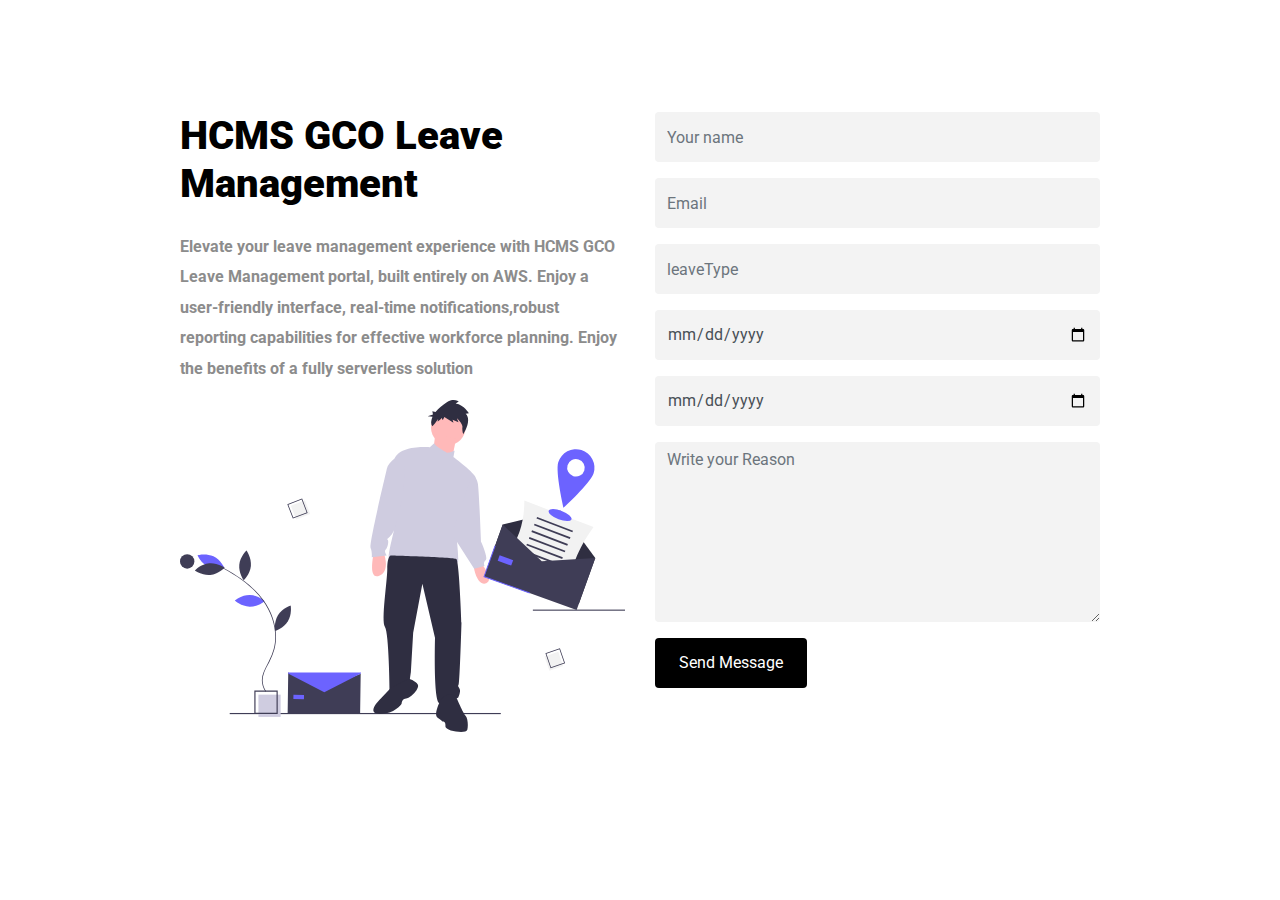
<file: AWS_GCO/src/index.html>
<!doctype html>
<html lang="en">
  <head>
    <!-- Required meta tags -->
    <meta charset="utf-8">
    <meta name="viewport" content="width=device-width, initial-scale=1, shrink-to-fit=no">
    <link href="https://fonts.googleapis.com/css?family=Roboto:400,700,900&display=swap" rel="stylesheet">

    <link rel="stylesheet" href="fonts/icomoon/style.css">


    <!-- Bootstrap CSS -->
    <link rel="stylesheet" href="css/bootstrap.min.css">
    
    <!-- Style -->
    <link rel="stylesheet" href="css/style.css">

    <title>HCMS Global Cloud Operations</title>
  </head>
  <body>
  

  <div class="content">
    
    <div class="container">
      <div class="row justify-content-center">
        <div class="col-md-10">
          

          <div class="row justify-content-center">
            <div class="col-md-6">
              
              <h3 class="heading mb-4">HCMS GCO Leave Management</h3>
              <p><b>Elevate your leave management experience with HCMS GCO Leave Management portal, built entirely on AWS. Enjoy a user-friendly interface, real-time notifications,robust reporting capabilities for effective workforce planning. Enjoy the benefits of a fully serverless solution</b></p>

              <p><img src="images/undraw-contact.svg" alt="Image" class="img-fluid"></p>


            </div>
            <div class="col-md-6">
              
              <form class="mb-5" method="post" id="leaveForm" name="leaveForm">
                <div class="row">
                  <div class="col-md-12 form-group">
                    <input type="text" class="form-control" name="name" id="employeeName" placeholder="Your name">
                  </div>
                </div>
                <div class="row">
                  <div class="col-md-12 form-group">
                    <input type="text" class="form-control" name="email" id="employeeEmail" placeholder="Email">
                  </div>
                </div>
                <div class="row">
                  <div class="col-md-12 form-group">
                    <input type="text" class="form-control" name="leaveType" id="leaveType" placeholder="leaveType">
                  </div>
                </div>
                <div class="row">
                  <div class="col-md-12 form-group">
                    <input type="date" class="form-control" name="startDate" id="startDate" placeholder="leaveType">
                  </div>
                </div>
                <div class="row">
                  <div class="col-md-12 form-group">
                    <input type="date" class="form-control" name="endDate" id="endDate" placeholder="leaveType">
                  </div>
                </div>
                <div class="row">
                  <div class="col-md-12 form-group">
                    <textarea class="form-control" name="reason" id="reason" cols="30" rows="7" placeholder="Write your Reason"></textarea>
                  </div>
                </div>  
                <div class="row">
                  <div class="col-12">
                    <input type="submit" value="Send Message" class="btn btn-primary rounded-0 py-2 px-4">
                  <span class="submitting"></span>
                  </div>
                </div>
              </form>

              <div id="form-message-warning mt-4"></div> 
              <div id="form-message-success">
                Your message was sent, thank you!
              </div>
            </div>
          </div>
        </div>
      </div>
    </div>

  </div>
    
    <script src="js/jquery-3.3.1.min.js"></script>
    <script src="js/popper.min.js"></script>
    <script src="js/bootstrap.min.js"></script>
    <script src="js/jquery.validate.min.js"></script>
    <script src="js/main.js"></script>
    <script>
      // JavaScript code
          const apiUrl = 'https://27xihjjc8f.execute-api.us-east-1.amazonaws.com/Development';
    
          document.getElementById('leaveForm').addEventListener('submit', function(event) {
          event.preventDefault(); // Prevent form submission
    
          // Collect form data
          const formData = {
            employeeName: document.getElementById('employeeName').value,
            employeeEmail: document.getElementById('employeeEmail').value,
            leaveType: document.getElementById('leaveType').value,
            startDate: document.getElementById('startDate').value,
            endDate: document.getElementById('endDate').value,
            reason: document.getElementById('reason').value
          };
    
          // Create the request payload
          const payload = {
            body: JSON.stringify(formData) // Convert the form data to JSON string
          };
    
          // Make API call to submit the leave request
          fetch(apiUrl, {
            method: 'POST',
            headers: {
              'Content-Type': 'application/json'
            },
            body: JSON.stringify(payload) // Convert the payload object to JSON string
          })
          .then(function(response) {
            if (response.ok) {
              // Display success message to the user
              alert('Leave request submitted successfully!');
            } else {
              // Display error message to the user
              alert('Failed to submit leave request. Please try again.');
            }
          })
          .catch(function(error) {
            console.error(error);
            // Display error message to the user
            alert('An error occurred. Please try again later.');
          });
        });
    
      </script>

  </body>
</html>
</file>
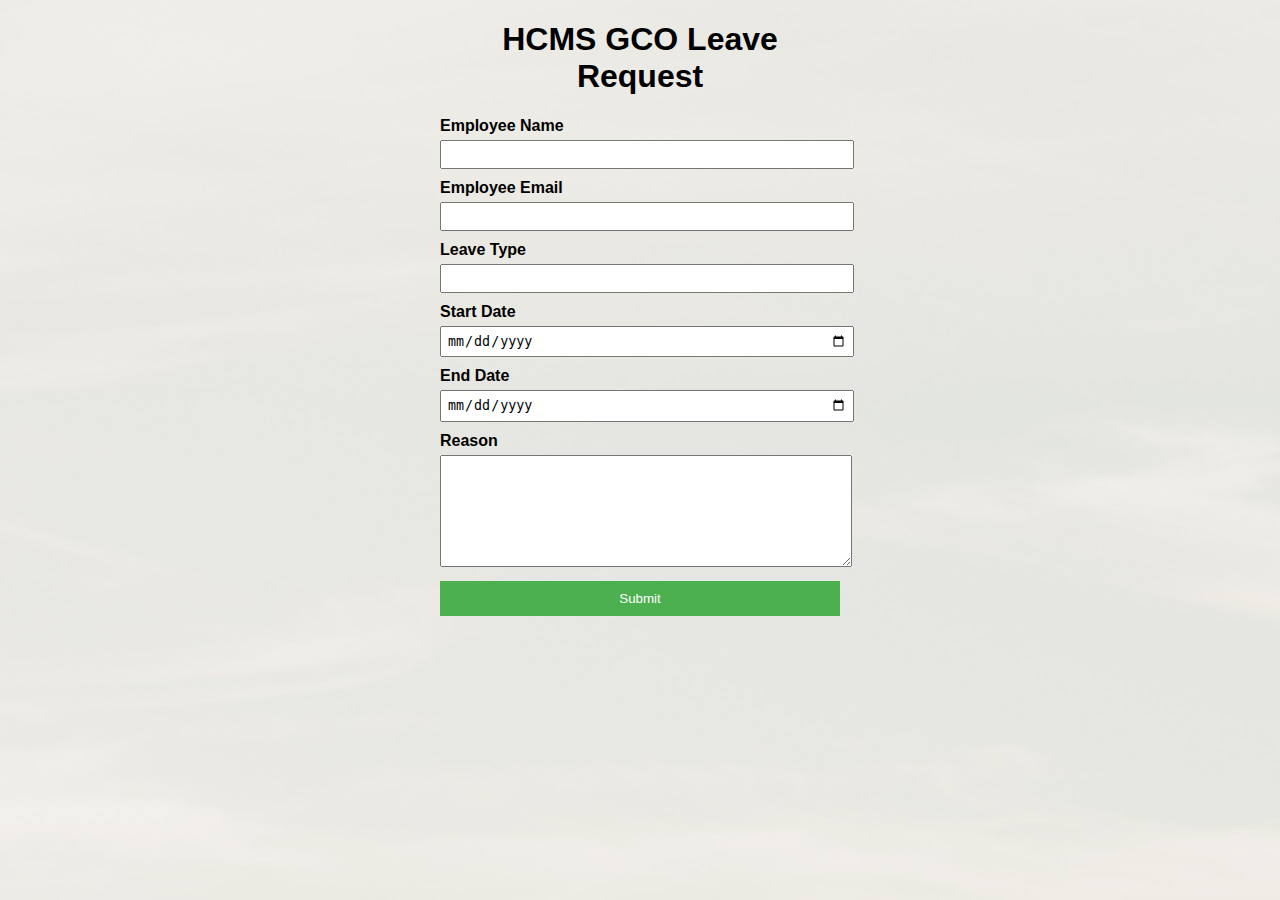
<file: CloudGCO/leave-vadiraj/Frontend/index.html>
<!DOCTYPE html>
<html>
<head>
  <title>HCMS GCO Leave Management Sy</title>
  <link rel="stylesheet" href="style.css">
</head>
<body>
  <div class="container">
    <h1>HCMS GCO Leave Request</h1>
    <form id="leaveForm">
        <div class="form-group">
          <label for="employeeName">Employee Name</label>
          <input type="text" id="employeeName" name="name" required>
        </div>
        <div class="form-group">
          <label for="employeeEmail">Employee Email</label>
          <input type="text" id="employeeEmail" name="email" required>
        </div>
        <div class="form-group">
          <label for="leaveType">Leave Type</label>
          <input type="text" id="leaveType" name="leaveType" required>
        </div>
        <div class="form-group">
          <label for="startDate">Start Date</label>
          <input type="date" id="startDate" name="startDate" required>
        </div>
        <div class="form-group">
          <label for="endDate">End Date</label>
          <input type="date" id="endDate" name="endDate" required>
        </div>
        <div class="form-group">
          <label for="reason">Reason</label>
          <textarea id="reason" name="reason" required></textarea>
        </div>
        <input type="submit" value="Submit">
      </form>      
  </div>

  <script>
  // JavaScript code
      const apiUrl = 'https://27xihjjc8f.execute-api.us-east-1.amazonaws.com/Development';

      document.getElementById('leaveForm').addEventListener('submit', function(event) {
      event.preventDefault(); // Prevent form submission

      // Collect form data
      const formData = {
        employeeName: document.getElementById('employeeName').value,
        employeeEmail: document.getElementById('employeeEmail').value,
        leaveType: document.getElementById('leaveType').value,
        startDate: document.getElementById('startDate').value,
        endDate: document.getElementById('endDate').value,
        reason: document.getElementById('reason').value
      };

      // Create the request payload
      const payload = {
        body: JSON.stringify(formData) // Convert the form data to JSON string
      };

      // Make API call to submit the leave request
      fetch(apiUrl, {
        method: 'POST',
        headers: {
          'Content-Type': 'application/json'
        },
        body: JSON.stringify(payload) // Convert the payload object to JSON string
      })
      .then(function(response) {
        if (response.ok) {
          // Display success message to the user
          alert('Leave request submitted successfully!');
        } else {
          // Display error message to the user
          alert('Failed to submit leave request. Please try again.');
        }
      })
      .catch(function(error) {
        console.error(error);
        // Display error message to the user
        alert('An error occurred. Please try again later.');
      });
    });

  </script>
</body>
</html>
</file>
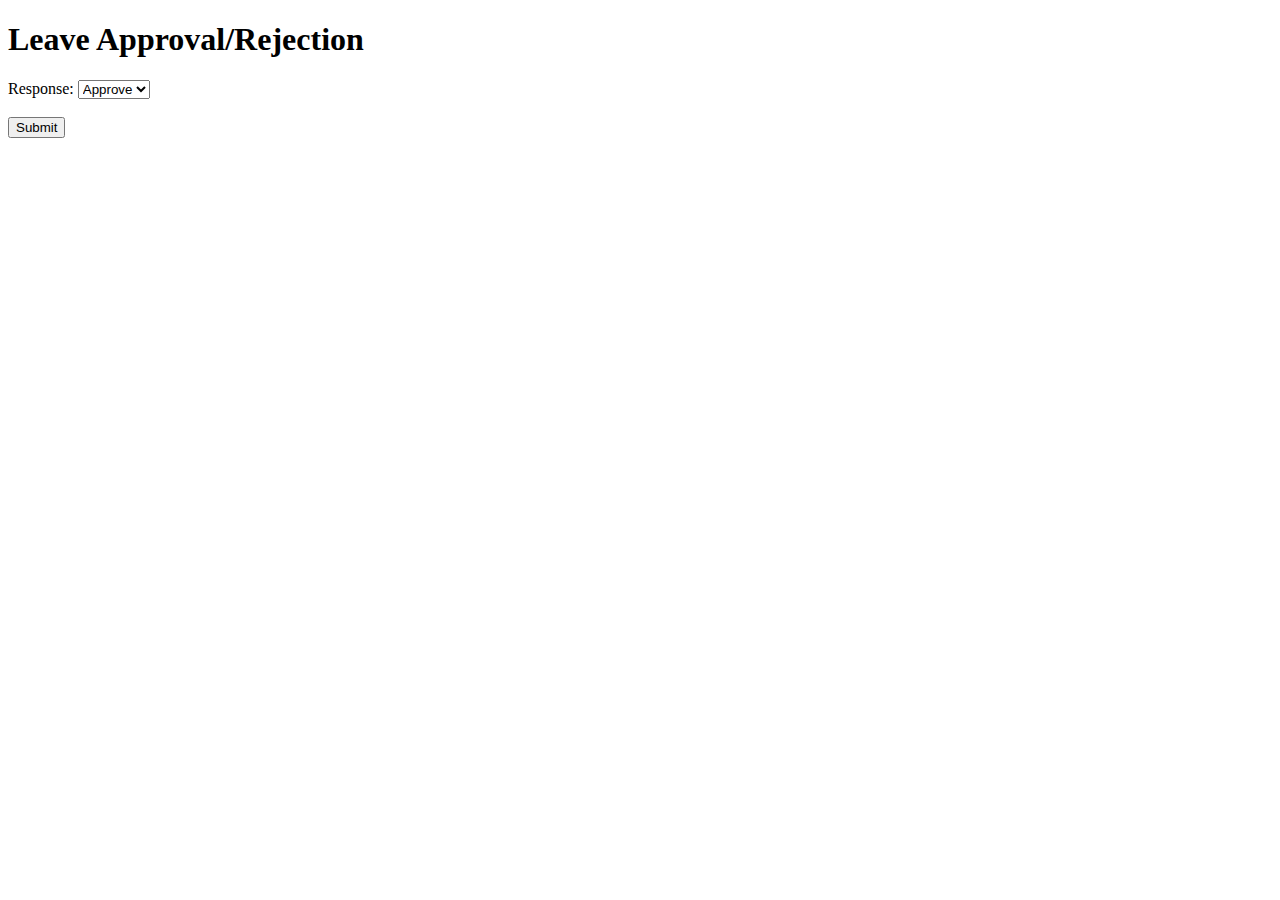
<file: AWS_GCO/src/ApprovalStatus.html>
<!DOCTYPE html>
<html>
<head>
    <meta charset="UTF-8">
    <title>Leave Approval/Rejection</title>
    <style>
        /* Add your custom CSS styles here */
    </style>
</head>
<body>
    <h1>Leave Approval/Rejection</h1>
    <form id="approvalForm">
        <label for="response">Response:</label>
        <select name="response" id="response">
            <option value="approve">Approve</option>
            <option value="reject">Reject</option>
        </select>
        <br><br>
        <button type="submit">Submit</button>
    </form>

    <script>
    document.getElementById('approvalForm').addEventListener('submit', function(event) {
        event.preventDefault();
        
        var response = document.getElementById('response').value;
        
        fetch('https://r0nuutbh6a.execute-api.us-east-1.amazonaws.com/v1/approve/response?response=' + response, {
            method: 'POST'
        })
        .then(function(response) {
            return response.json();
        })
        .then(function(data) {
            alert(data.message); // Display the response message to the user
        })
        .catch(function(error) {
            console.error(error);
        });
    });
    </script>
</body>
</html>
</file>
<file: AWS_GCO/src/fonts/icomoon/style.css>
@font-face {
  font-family: 'icomoon';
  src:  url('fonts/icomoon.eot?10si43');
  src:  url('fonts/icomoon.eot?10si43#iefix') format('embedded-opentype'),
    url('fonts/icomoon.ttf?10si43') format('truetype'),
    url('fonts/icomoon.woff?10si43') format('woff'),
    url('fonts/icomoon.svg?10si43#icomoon') format('svg');
  font-weight: normal;
  font-style: normal;
}

[class^="icon-"], [class*=" icon-"] {
  /* use !important to prevent issues with browser extensions that change fonts */
  font-family: 'icomoon' !important;
  speak: none;
  font-style: normal;
  font-weight: normal;
  font-variant: normal;
  text-transform: none;
  line-height: 1;

  /* Better Font Rendering =========== */
  -webkit-font-smoothing: antialiased;
  -moz-osx-font-smoothing: grayscale;
}

.icon-asterisk:before {
  content: "\f069";
}
.icon-plus:before {
  content: "\f067";
}
.icon-question:before {
  content: "\f128";
}
.icon-minus:before {
  content: "\f068";
}
.icon-glass:before {
  content: "\f000";
}
.icon-music:before {
  content: "\f001";
}
.icon-search:before {
  content: "\f002";
}
.icon-envelope-o:before {
  content: "\f003";
}
.icon-heart:before {
  content: "\f004";
}
.icon-star:before {
  content: "\f005";
}
.icon-star-o:before {
  content: "\f006";
}
.icon-user:before {
  content: "\f007";
}
.icon-film:before {
  content: "\f008";
}
.icon-th-large:before {
  content: "\f009";
}
.icon-th:before {
  content: "\f00a";
}
.icon-th-list:before {
  content: "\f00b";
}
.icon-check:before {
  content: "\f00c";
}
.icon-close:before {
  content: "\f00d";
}
.icon-remove:before {
  content: "\f00d";
}
.icon-times:before {
  content: "\f00d";
}
.icon-search-plus:before {
  content: "\f00e";
}
.icon-search-minus:before {
  content: "\f010";
}
.icon-power-off:before {
  content: "\f011";
}
.icon-signal:before {
  content: "\f012";
}
.icon-cog:before {
  content: "\f013";
}
.icon-gear:before {
  content: "\f013";
}
.icon-trash-o:before {
  content: "\f014";
}
.icon-home:before {
  content: "\f015";
}
.icon-file-o:before {
  content: "\f016";
}
.icon-clock-o:before {
  content: "\f017";
}
.icon-road:before {
  content: "\f018";
}
.icon-download:before {
  content: "\f019";
}
.icon-arrow-circle-o-down:before {
  content: "\f01a";
}
.icon-arrow-circle-o-up:before {
  content: "\f01b";
}
.icon-inbox:before {
  content: "\f01c";
}
.icon-play-circle-o:before {
  content: "\f01d";
}
.icon-repeat:before {
  content: "\f01e";
}
.icon-rotate-right:before {
  content: "\f01e";
}
.icon-refresh:before {
  content: "\f021";
}
.icon-list-alt:before {
  content: "\f022";
}
.icon-lock:before {
  content: "\f023";
}
.icon-flag:before {
  content: "\f024";
}
.icon-headphones:before {
  content: "\f025";
}
.icon-volume-off:before {
  content: "\f026";
}
.icon-volume-down:before {
  content: "\f027";
}
.icon-volume-up:before {
  content: "\f028";
}
.icon-qrcode:before {
  content: "\f029";
}
.icon-barcode:before {
  content: "\f02a";
}
.icon-tag:before {
  content: "\f02b";
}
.icon-tags:before {
  content: "\f02c";
}
.icon-book:before {
  content: "\f02d";
}
.icon-bookmark:before {
  content: "\f02e";
}
.icon-print:before {
  content: "\f02f";
}
.icon-camera:before {
  content: "\f030";
}
.icon-font:before {
  content: "\f031";
}
.icon-bold:before {
  content: "\f032";
}
.icon-italic:before {
  content: "\f033";
}
.icon-text-height:before {
  content: "\f034";
}
.icon-text-width:before {
  content: "\f035";
}
.icon-align-left:before {
  content: "\f036";
}
.icon-align-center:before {
  content: "\f037";
}
.icon-align-right:before {
  content: "\f038";
}
.icon-align-justify:before {
  content: "\f039";
}
.icon-list:before {
  content: "\f03a";
}
.icon-dedent:before {
  content: "\f03b";
}
.icon-outdent:before {
  content: "\f03b";
}
.icon-indent:before {
  content: "\f03c";
}
.icon-video-camera:before {
  content: "\f03d";
}
.icon-image:before {
  content: "\f03e";
}
.icon-photo:before {
  content: "\f03e";
}
.icon-picture-o:before {
  content: "\f03e";
}
.icon-pencil:before {
  content: "\f040";
}
.icon-map-marker:before {
  content: "\f041";
}
.icon-adjust:before {
  content: "\f042";
}
.icon-tint:before {
  content: "\f043";
}
.icon-edit:before {
  content: "\f044";
}
.icon-pencil-square-o:before {
  content: "\f044";
}
.icon-share-square-o:before {
  content: "\f045";
}
.icon-check-square-o:before {
  content: "\f046";
}
.icon-arrows:before {
  content: "\f047";
}
.icon-step-backward:before {
  content: "\f048";
}
.icon-fast-backward:before {
  content: "\f049";
}
.icon-backward:before {
  content: "\f04a";
}
.icon-play:before {
  content: "\f04b";
}
.icon-pause:before {
  content: "\f04c";
}
.icon-stop:before {
  content: "\f04d";
}
.icon-forward:before {
  content: "\f04e";
}
.icon-fast-forward:before {
  content: "\f050";
}
.icon-step-forward:before {
  content: "\f051";
}
.icon-eject:before {
  content: "\f052";
}
.icon-chevron-left:before {
  content: "\f053";
}
.icon-chevron-right:before {
  content: "\f054";
}
.icon-plus-circle:before {
  content: "\f055";
}
.icon-minus-circle:before {
  content: "\f056";
}
.icon-times-circle:before {
  content: "\f057";
}
.icon-check-circle:before {
  content: "\f058";
}
.icon-question-circle:before {
  content: "\f059";
}
.icon-info-circle:before {
  content: "\f05a";
}
.icon-crosshairs:before {
  content: "\f05b";
}
.icon-times-circle-o:before {
  content: "\f05c";
}
.icon-check-circle-o:before {
  content: "\f05d";
}
.icon-ban:before {
  content: "\f05e";
}
.icon-arrow-left:before {
  content: "\f060";
}
.icon-arrow-right:before {
  content: "\f061";
}
.icon-arrow-up:before {
  content: "\f062";
}
.icon-arrow-down:before {
  content: "\f063";
}
.icon-mail-forward:before {
  content: "\f064";
}
.icon-share:before {
  content: "\f064";
}
.icon-expand:before {
  content: "\f065";
}
.icon-compress:before {
  content: "\f066";
}
.icon-exclamation-circle:before {
  content: "\f06a";
}
.icon-gift:before {
  content: "\f06b";
}
.icon-leaf:before {
  content: "\f06c";
}
.icon-fire:before {
  content: "\f06d";
}
.icon-eye:before {
  content: "\f06e";
}
.icon-eye-slash:before {
  content: "\f070";
}
.icon-exclamation-triangle:before {
  content: "\f071";
}
.icon-warning:before {
  content: "\f071";
}
.icon-plane:before {
  content: "\f072";
}
.icon-calendar:before {
  content: "\f073";
}
.icon-random:before {
  content: "\f074";
}
.icon-comment:before {
  content: "\f075";
}
.icon-magnet:before {
  content: "\f076";
}
.icon-chevron-up:before {
  content: "\f077";
}
.icon-chevron-down:before {
  content: "\f078";
}
.icon-retweet:before {
  content: "\f079";
}
.icon-shopping-cart:before {
  content: "\f07a";
}
.icon-folder:before {
  content: "\f07b";
}
.icon-folder-open:before {
  content: "\f07c";
}
.icon-arrows-v:before {
  content: "\f07d";
}
.icon-arrows-h:before {
  content: "\f07e";
}
.icon-bar-chart:before {
  content: "\f080";
}
.icon-bar-chart-o:before {
  content: "\f080";
}
.icon-twitter-square:before {
  content: "\f081";
}
.icon-facebook-square:before {
  content: "\f082";
}
.icon-camera-retro:before {
  content: "\f083";
}
.icon-key:before {
  content: "\f084";
}
.icon-cogs:before {
  content: "\f085";
}
.icon-gears:before {
  content: "\f085";
}
.icon-comments:before {
  content: "\f086";
}
.icon-thumbs-o-up:before {
  content: "\f087";
}
.icon-thumbs-o-down:before {
  content: "\f088";
}
.icon-star-half:before {
  content: "\f089";
}
.icon-heart-o:before {
  content: "\f08a";
}
.icon-sign-out:before {
  content: "\f08b";
}
.icon-linkedin-square:before {
  content: "\f08c";
}
.icon-thumb-tack:before {
  content: "\f08d";
}
.icon-external-link:before {
  content: "\f08e";
}
.icon-sign-in:before {
  content: "\f090";
}
.icon-trophy:before {
  content: "\f091";
}
.icon-github-square:before {
  content: "\f092";
}
.icon-upload:before {
  content: "\f093";
}
.icon-lemon-o:before {
  content: "\f094";
}
.icon-phone:before {
  content: "\f095";
}
.icon-square-o:before {
  content: "\f096";
}
.icon-bookmark-o:before {
  content: "\f097";
}
.icon-phone-square:before {
  content: "\f098";
}
.icon-twitter:before {
  content: "\f099";
}
.icon-facebook:before {
  content: "\f09a";
}
.icon-facebook-f:before {
  content: "\f09a";
}
.icon-github:before {
  content: "\f09b";
}
.icon-unlock:before {
  content: "\f09c";
}
.icon-credit-card:before {
  content: "\f09d";
}
.icon-feed:before {
  content: "\f09e";
}
.icon-rss:before {
  content: "\f09e";
}
.icon-hdd-o:before {
  content: "\f0a0";
}
.icon-bullhorn:before {
  content: "\f0a1";
}
.icon-bell-o:before {
  content: "\f0a2";
}
.icon-certificate:before {
  content: "\f0a3";
}
.icon-hand-o-right:before {
  content: "\f0a4";
}
.icon-hand-o-left:before {
  content: "\f0a5";
}
.icon-hand-o-up:before {
  content: "\f0a6";
}
.icon-hand-o-down:before {
  content: "\f0a7";
}
.icon-arrow-circle-left:before {
  content: "\f0a8";
}
.icon-arrow-circle-right:before {
  content: "\f0a9";
}
.icon-arrow-circle-up:before {
  content: "\f0aa";
}
.icon-arrow-circle-down:before {
  content: "\f0ab";
}
.icon-globe:before {
  content: "\f0ac";
}
.icon-wrench:before {
  content: "\f0ad";
}
.icon-tasks:before {
  content: "\f0ae";
}
.icon-filter:before {
  content: "\f0b0";
}
.icon-briefcase:before {
  content: "\f0b1";
}
.icon-arrows-alt:before {
  content: "\f0b2";
}
.icon-group:before {
  content: "\f0c0";
}
.icon-users:before {
  content: "\f0c0";
}
.icon-chain:before {
  content: "\f0c1";
}
.icon-link:before {
  content: "\f0c1";
}
.icon-cloud:before {
  content: "\f0c2";
}
.icon-flask:before {
  content: "\f0c3";
}
.icon-cut:before {
  content: "\f0c4";
}
.icon-scissors:before {
  content: "\f0c4";
}
.icon-copy:before {
  content: "\f0c5";
}
.icon-files-o:before {
  content: "\f0c5";
}
.icon-paperclip:before {
  content: "\f0c6";
}
.icon-floppy-o:before {
  content: "\f0c7";
}
.icon-save:before {
  content: "\f0c7";
}
.icon-square:before {
  content: "\f0c8";
}
.icon-bars:before {
  content: "\f0c9";
}
.icon-navicon:before {
  content: "\f0c9";
}
.icon-reorder:before {
  content: "\f0c9";
}
.icon-list-ul:before {
  content: "\f0ca";
}
.icon-list-ol:before {
  content: "\f0cb";
}
.icon-strikethrough:before {
  content: "\f0cc";
}
.icon-underline:before {
  content: "\f0cd";
}
.icon-table:before {
  content: "\f0ce";
}
.icon-magic:before {
  content: "\f0d0";
}
.icon-truck:before {
  content: "\f0d1";
}
.icon-pinterest:before {
  content: "\f0d2";
}
.icon-pinterest-square:before {
  content: "\f0d3";
}
.icon-google-plus-square:before {
  content: "\f0d4";
}
.icon-google-plus:before {
  content: "\f0d5";
}
.icon-money:before {
  content: "\f0d6";
}
.icon-caret-down:before {
  content: "\f0d7";
}
.icon-caret-up:before {
  content: "\f0d8";
}
.icon-caret-left:before {
  content: "\f0d9";
}
.icon-caret-right:before {
  content: "\f0da";
}
.icon-columns:before {
  content: "\f0db";
}
.icon-sort:before {
  content: "\f0dc";
}
.icon-unsorted:before {
  content: "\f0dc";
}
.icon-sort-desc:before {
  content: "\f0dd";
}
.icon-sort-down:before {
  content: "\f0dd";
}
.icon-sort-asc:before {
  content: "\f0de";
}
.icon-sort-up:before {
  content: "\f0de";
}
.icon-envelope:before {
  content: "\f0e0";
}
.icon-linkedin:before {
  content: "\f0e1";
}
.icon-rotate-left:before {
  content: "\f0e2";
}
.icon-undo:before {
  content: "\f0e2";
}
.icon-gavel:before {
  content: "\f0e3";
}
.icon-legal:before {
  content: "\f0e3";
}
.icon-dashboard:before {
  content: "\f0e4";
}
.icon-tachometer:before {
  content: "\f0e4";
}
.icon-comment-o:before {
  content: "\f0e5";
}
.icon-comments-o:before {
  content: "\f0e6";
}
.icon-bolt:before {
  content: "\f0e7";
}
.icon-flash:before {
  content: "\f0e7";
}
.icon-sitemap:before {
  content: "\f0e8";
}
.icon-umbrella:before {
  content: "\f0e9";
}
.icon-clipboard:before {
  content: "\f0ea";
}
.icon-paste:before {
  content: "\f0ea";
}
.icon-lightbulb-o:before {
  content: "\f0eb";
}
.icon-exchange:before {
  content: "\f0ec";
}
.icon-cloud-download:before {
  content: "\f0ed";
}
.icon-cloud-upload:before {
  content: "\f0ee";
}
.icon-user-md:before {
  content: "\f0f0";
}
.icon-stethoscope:before {
  content: "\f0f1";
}
.icon-suitcase:before {
  content: "\f0f2";
}
.icon-bell:before {
  content: "\f0f3";
}
.icon-coffee:before {
  content: "\f0f4";
}
.icon-cutlery:before {
  content: "\f0f5";
}
.icon-file-text-o:before {
  content: "\f0f6";
}
.icon-building-o:before {
  content: "\f0f7";
}
.icon-hospital-o:before {
  content: "\f0f8";
}
.icon-ambulance:before {
  content: "\f0f9";
}
.icon-medkit:before {
  content: "\f0fa";
}
.icon-fighter-jet:before {
  content: "\f0fb";
}
.icon-beer:before {
  content: "\f0fc";
}
.icon-h-square:before {
  content: "\f0fd";
}
.icon-plus-square:before {
  content: "\f0fe";
}
.icon-angle-double-left:before {
  content: "\f100";
}
.icon-angle-double-right:before {
  content: "\f101";
}
.icon-angle-double-up:before {
  content: "\f102";
}
.icon-angle-double-down:before {
  content: "\f103";
}
.icon-angle-left:before {
  content: "\f104";
}
.icon-angle-right:before {
  content: "\f105";
}
.icon-angle-up:before {
  content: "\f106";
}
.icon-angle-down:before {
  content: "\f107";
}
.icon-desktop:before {
  content: "\f108";
}
.icon-laptop:before {
  content: "\f109";
}
.icon-tablet:before {
  content: "\f10a";
}
.icon-mobile:before {
  content: "\f10b";
}
.icon-mobile-phone:before {
  content: "\f10b";
}
.icon-circle-o:before {
  content: "\f10c";
}
.icon-quote-left:before {
  content: "\f10d";
}
.icon-quote-right:before {
  content: "\f10e";
}
.icon-spinner:before {
  content: "\f110";
}
.icon-circle:before {
  content: "\f111";
}
.icon-mail-reply:before {
  content: "\f112";
}
.icon-reply:before {
  content: "\f112";
}
.icon-github-alt:before {
  content: "\f113";
}
.icon-folder-o:before {
  content: "\f114";
}
.icon-folder-open-o:before {
  content: "\f115";
}
.icon-smile-o:before {
  content: "\f118";
}
.icon-frown-o:before {
  content: "\f119";
}
.icon-meh-o:before {
  content: "\f11a";
}
.icon-gamepad:before {
  content: "\f11b";
}
.icon-keyboard-o:before {
  content: "\f11c";
}
.icon-flag-o:before {
  content: "\f11d";
}
.icon-flag-checkered:before {
  content: "\f11e";
}
.icon-terminal:before {
  content: "\f120";
}
.icon-code:before {
  content: "\f121";
}
.icon-mail-reply-all:before {
  content: "\f122";
}
.icon-reply-all:before {
  content: "\f122";
}
.icon-star-half-empty:before {
  content: "\f123";
}
.icon-star-half-full:before {
  content: "\f123";
}
.icon-star-half-o:before {
  content: "\f123";
}
.icon-location-arrow:before {
  content: "\f124";
}
.icon-crop:before {
  content: "\f125";
}
.icon-code-fork:before {
  content: "\f126";
}
.icon-chain-broken:before {
  content: "\f127";
}
.icon-unlink:before {
  content: "\f127";
}
.icon-info:before {
  content: "\f129";
}
.icon-exclamation:before {
  content: "\f12a";
}
.icon-superscript:before {
  content: "\f12b";
}
.icon-subscript:before {
  content: "\f12c";
}
.icon-eraser:before {
  content: "\f12d";
}
.icon-puzzle-piece:before {
  content: "\f12e";
}
.icon-microphone:before {
  content: "\f130";
}
.icon-microphone-slash:before {
  content: "\f131";
}
.icon-shield:before {
  content: "\f132";
}
.icon-calendar-o:before {
  content: "\f133";
}
.icon-fire-extinguisher:before {
  content: "\f134";
}
.icon-rocket:before {
  content: "\f135";
}
.icon-maxcdn:before {
  content: "\f136";
}
.icon-chevron-circle-left:before {
  content: "\f137";
}
.icon-chevron-circle-right:before {
  content: "\f138";
}
.icon-chevron-circle-up:before {
  content: "\f139";
}
.icon-chevron-circle-down:before {
  content: "\f13a";
}
.icon-html5:before {
  content: "\f13b";
}
.icon-css3:before {
  content: "\f13c";
}
.icon-anchor:before {
  content: "\f13d";
}
.icon-unlock-alt:before {
  content: "\f13e";
}
.icon-bullseye:before {
  content: "\f140";
}
.icon-ellipsis-h:before {
  content: "\f141";
}
.icon-ellipsis-v:before {
  content: "\f142";
}
.icon-rss-square:before {
  content: "\f143";
}
.icon-play-circle:before {
  content: "\f144";
}
.icon-ticket:before {
  content: "\f145";
}
.icon-minus-square:before {
  content: "\f146";
}
.icon-minus-square-o:before {
  content: "\f147";
}
.icon-level-up:before {
  content: "\f148";
}
.icon-level-down:before {
  content: "\f149";
}
.icon-check-square:before {
  content: "\f14a";
}
.icon-pencil-square:before {
  content: "\f14b";
}
.icon-external-link-square:before {
  content: "\f14c";
}
.icon-share-square:before {
  content: "\f14d";
}
.icon-compass:before {
  content: "\f14e";
}
.icon-caret-square-o-down:before {
  content: "\f150";
}
.icon-toggle-down:before {
  content: "\f150";
}
.icon-caret-square-o-up:before {
  content: "\f151";
}
.icon-toggle-up:before {
  content: "\f151";
}
.icon-caret-square-o-right:before {
  content: "\f152";
}
.icon-toggle-right:before {
  content: "\f152";
}
.icon-eur:before {
  content: "\f153";
}
.icon-euro:before {
  content: "\f153";
}
.icon-gbp:before {
  content: "\f154";
}
.icon-dollar:before {
  content: "\f155";
}
.icon-usd:before {
  content: "\f155";
}
.icon-inr:before {
  content: "\f156";
}
.icon-rupee:before {
  content: "\f156";
}
.icon-cny:before {
  content: "\f157";
}
.icon-jpy:before {
  content: "\f157";
}
.icon-rmb:before {
  content: "\f157";
}
.icon-yen:before {
  content: "\f157";
}
.icon-rouble:before {
  content: "\f158";
}
.icon-rub:before {
  content: "\f158";
}
.icon-ruble:before {
  content: "\f158";
}
.icon-krw:before {
  content: "\f159";
}
.icon-won:before {
  content: "\f159";
}
.icon-bitcoin:before {
  content: "\f15a";
}
.icon-btc:before {
  content: "\f15a";
}
.icon-file:before {
  content: "\f15b";
}
.icon-file-text:before {
  content: "\f15c";
}
.icon-sort-alpha-asc:before {
  content: "\f15d";
}
.icon-sort-alpha-desc:before {
  content: "\f15e";
}
.icon-sort-amount-asc:before {
  content: "\f160";
}
.icon-sort-amount-desc:before {
  content: "\f161";
}
.icon-sort-numeric-asc:before {
  content: "\f162";
}
.icon-sort-numeric-desc:before {
  content: "\f163";
}
.icon-thumbs-up:before {
  content: "\f164";
}
.icon-thumbs-down:before {
  content: "\f165";
}
.icon-youtube-square:before {
  content: "\f166";
}
.icon-youtube:before {
  content: "\f167";
}
.icon-xing:before {
  content: "\f168";
}
.icon-xing-square:before {
  content: "\f169";
}
.icon-youtube-play:before {
  content: "\f16a";
}
.icon-dropbox:before {
  content: "\f16b";
}
.icon-stack-overflow:before {
  content: "\f16c";
}
.icon-instagram:before {
  content: "\f16d";
}
.icon-flickr:before {
  content: "\f16e";
}
.icon-adn:before {
  content: "\f170";
}
.icon-bitbucket:before {
  content: "\f171";
}
.icon-bitbucket-square:before {
  content: "\f172";
}
.icon-tumblr:before {
  content: "\f173";
}
.icon-tumblr-square:before {
  content: "\f174";
}
.icon-long-arrow-down:before {
  content: "\f175";
}
.icon-long-arrow-up:before {
  content: "\f176";
}
.icon-long-arrow-left:before {
  content: "\f177";
}
.icon-long-arrow-right:before {
  content: "\f178";
}
.icon-apple:before {
  content: "\f179";
}
.icon-windows:before {
  content: "\f17a";
}
.icon-android:before {
  content: "\f17b";
}
.icon-linux:before {
  content: "\f17c";
}
.icon-dribbble:before {
  content: "\f17d";
}
.icon-skype:before {
  content: "\f17e";
}
.icon-foursquare:before {
  content: "\f180";
}
.icon-trello:before {
  content: "\f181";
}
.icon-female:before {
  content: "\f182";
}
.icon-male:before {
  content: "\f183";
}
.icon-gittip:before {
  content: "\f184";
}
.icon-gratipay:before {
  content: "\f184";
}
.icon-sun-o:before {
  content: "\f185";
}
.icon-moon-o:before {
  content: "\f186";
}
.icon-archive:before {
  content: "\f187";
}
.icon-bug:before {
  content: "\f188";
}
.icon-vk:before {
  content: "\f189";
}
.icon-weibo:before {
  content: "\f18a";
}
.icon-renren:before {
  content: "\f18b";
}
.icon-pagelines:before {
  content: "\f18c";
}
.icon-stack-exchange:before {
  content: "\f18d";
}
.icon-arrow-circle-o-right:before {
  content: "\f18e";
}
.icon-arrow-circle-o-left:before {
  content: "\f190";
}
.icon-caret-square-o-left:before {
  content: "\f191";
}
.icon-toggle-left:before {
  content: "\f191";
}
.icon-dot-circle-o:before {
  content: "\f192";
}
.icon-wheelchair:before {
  content: "\f193";
}
.icon-vimeo-square:before {
  content: "\f194";
}
.icon-try:before {
  content: "\f195";
}
.icon-turkish-lira:before {
  content: "\f195";
}
.icon-plus-square-o:before {
  content: "\f196";
}
.icon-space-shuttle:before {
  content: "\f197";
}
.icon-slack:before {
  content: "\f198";
}
.icon-envelope-square:before {
  content: "\f199";
}
.icon-wordpress:before {
  content: "\f19a";
}
.icon-openid:before {
  content: "\f19b";
}
.icon-bank:before {
  content: "\f19c";
}
.icon-institution:before {
  content: "\f19c";
}
.icon-university:before {
  content: "\f19c";
}
.icon-graduation-cap:before {
  content: "\f19d";
}
.icon-mortar-board:before {
  content: "\f19d";
}
.icon-yahoo:before {
  content: "\f19e";
}
.icon-google:before {
  content: "\f1a0";
}
.icon-reddit:before {
  content: "\f1a1";
}
.icon-reddit-square:before {
  content: "\f1a2";
}
.icon-stumbleupon-circle:before {
  content: "\f1a3";
}
.icon-stumbleupon:before {
  content: "\f1a4";
}
.icon-delicious:before {
  content: "\f1a5";
}
.icon-digg:before {
  content: "\f1a6";
}
.icon-pied-piper-pp:before {
  content: "\f1a7";
}
.icon-pied-piper-alt:before {
  content: "\f1a8";
}
.icon-drupal:before {
  content: "\f1a9";
}
.icon-joomla:before {
  content: "\f1aa";
}
.icon-language:before {
  content: "\f1ab";
}
.icon-fax:before {
  content: "\f1ac";
}
.icon-building:before {
  content: "\f1ad";
}
.icon-child:before {
  content: "\f1ae";
}
.icon-paw:before {
  content: "\f1b0";
}
.icon-spoon:before {
  content: "\f1b1";
}
.icon-cube:before {
  content: "\f1b2";
}
.icon-cubes:before {
  content: "\f1b3";
}
.icon-behance:before {
  content: "\f1b4";
}
.icon-behance-square:before {
  content: "\f1b5";
}
.icon-steam:before {
  content: "\f1b6";
}
.icon-steam-square:before {
  content: "\f1b7";
}
.icon-recycle:before {
  content: "\f1b8";
}
.icon-automobile:before {
  content: "\f1b9";
}
.icon-car:before {
  content: "\f1b9";
}
.icon-cab:before {
  content: "\f1ba";
}
.icon-taxi:before {
  content: "\f1ba";
}
.icon-tree:before {
  content: "\f1bb";
}
.icon-spotify:before {
  content: "\f1bc";
}
.icon-deviantart:before {
  content: "\f1bd";
}
.icon-soundcloud:before {
  content: "\f1be";
}
.icon-database:before {
  content: "\f1c0";
}
.icon-file-pdf-o:before {
  content: "\f1c1";
}
.icon-file-word-o:before {
  content: "\f1c2";
}
.icon-file-excel-o:before {
  content: "\f1c3";
}
.icon-file-powerpoint-o:before {
  content: "\f1c4";
}
.icon-file-image-o:before {
  content: "\f1c5";
}
.icon-file-photo-o:before {
  content: "\f1c5";
}
.icon-file-picture-o:before {
  content: "\f1c5";
}
.icon-file-archive-o:before {
  content: "\f1c6";
}
.icon-file-zip-o:before {
  content: "\f1c6";
}
.icon-file-audio-o:before {
  content: "\f1c7";
}
.icon-file-sound-o:before {
  content: "\f1c7";
}
.icon-file-movie-o:before {
  content: "\f1c8";
}
.icon-file-video-o:before {
  content: "\f1c8";
}
.icon-file-code-o:before {
  content: "\f1c9";
}
.icon-vine:before {
  content: "\f1ca";
}
.icon-codepen:before {
  content: "\f1cb";
}
.icon-jsfiddle:before {
  content: "\f1cc";
}
.icon-life-bouy:before {
  content: "\f1cd";
}
.icon-life-buoy:before {
  content: "\f1cd";
}
.icon-life-ring:before {
  content: "\f1cd";
}
.icon-life-saver:before {
  content: "\f1cd";
}
.icon-support:before {
  content: "\f1cd";
}
.icon-circle-o-notch:before {
  content: "\f1ce";
}
.icon-ra:before {
  content: "\f1d0";
}
.icon-rebel:before {
  content: "\f1d0";
}
.icon-resistance:before {
  content: "\f1d0";
}
.icon-empire:before {
  content: "\f1d1";
}
.icon-ge:before {
  content: "\f1d1";
}
.icon-git-square:before {
  content: "\f1d2";
}
.icon-git:before {
  content: "\f1d3";
}
.icon-hacker-news:before {
  content: "\f1d4";
}
.icon-y-combinator-square:before {
  content: "\f1d4";
}
.icon-yc-square:before {
  content: "\f1d4";
}
.icon-tencent-weibo:before {
  content: "\f1d5";
}
.icon-qq:before {
  content: "\f1d6";
}
.icon-wechat:before {
  content: "\f1d7";
}
.icon-weixin:before {
  content: "\f1d7";
}
.icon-paper-plane:before {
  content: "\f1d8";
}
.icon-send:before {
  content: "\f1d8";
}
.icon-paper-plane-o:before {
  content: "\f1d9";
}
.icon-send-o:before {
  content: "\f1d9";
}
.icon-history:before {
  content: "\f1da";
}
.icon-circle-thin:before {
  content: "\f1db";
}
.icon-header:before {
  content: "\f1dc";
}
.icon-paragraph:before {
  content: "\f1dd";
}
.icon-sliders:before {
  content: "\f1de";
}
.icon-share-alt:before {
  content: "\f1e0";
}
.icon-share-alt-square:before {
  content: "\f1e1";
}
.icon-bomb:before {
  content: "\f1e2";
}
.icon-futbol-o:before {
  content: "\f1e3";
}
.icon-soccer-ball-o:before {
  content: "\f1e3";
}
.icon-tty:before {
  content: "\f1e4";
}
.icon-binoculars:before {
  content: "\f1e5";
}
.icon-plug:before {
  content: "\f1e6";
}
.icon-slideshare:before {
  content: "\f1e7";
}
.icon-twitch:before {
  content: "\f1e8";
}
.icon-yelp:before {
  content: "\f1e9";
}
.icon-newspaper-o:before {
  content: "\f1ea";
}
.icon-wifi:before {
  content: "\f1eb";
}
.icon-calculator:before {
  content: "\f1ec";
}
.icon-paypal:before {
  content: "\f1ed";
}
.icon-google-wallet:before {
  content: "\f1ee";
}
.icon-cc-visa:before {
  content: "\f1f0";
}
.icon-cc-mastercard:before {
  content: "\f1f1";
}
.icon-cc-discover:before {
  content: "\f1f2";
}
.icon-cc-amex:before {
  content: "\f1f3";
}
.icon-cc-paypal:before {
  content: "\f1f4";
}
.icon-cc-stripe:before {
  content: "\f1f5";
}
.icon-bell-slash:before {
  content: "\f1f6";
}
.icon-bell-slash-o:before {
  content: "\f1f7";
}
.icon-trash:before {
  content: "\f1f8";
}
.icon-copyright:before {
  content: "\f1f9";
}
.icon-at:before {
  content: "\f1fa";
}
.icon-eyedropper:before {
  content: "\f1fb";
}
.icon-paint-brush:before {
  content: "\f1fc";
}
.icon-birthday-cake:before {
  content: "\f1fd";
}
.icon-area-chart:before {
  content: "\f1fe";
}
.icon-pie-chart:before {
  content: "\f200";
}
.icon-line-chart:before {
  content: "\f201";
}
.icon-lastfm:before {
  content: "\f202";
}
.icon-lastfm-square:before {
  content: "\f203";
}
.icon-toggle-off:before {
  content: "\f204";
}
.icon-toggle-on:before {
  content: "\f205";
}
.icon-bicycle:before {
  content: "\f206";
}
.icon-bus:before {
  content: "\f207";
}
.icon-ioxhost:before {
  content: "\f208";
}
.icon-angellist:before {
  content: "\f209";
}
.icon-cc:before {
  content: "\f20a";
}
.icon-ils:before {
  content: "\f20b";
}
.icon-shekel:before {
  content: "\f20b";
}
.icon-sheqel:before {
  content: "\f20b";
}
.icon-meanpath:before {
  content: "\f20c";
}
.icon-buysellads:before {
  content: "\f20d";
}
.icon-connectdevelop:before {
  content: "\f20e";
}
.icon-dashcube:before {
  content: "\f210";
}
.icon-forumbee:before {
  content: "\f211";
}
.icon-leanpub:before {
  content: "\f212";
}
.icon-sellsy:before {
  content: "\f213";
}
.icon-shirtsinbulk:before {
  content: "\f214";
}
.icon-simplybuilt:before {
  content: "\f215";
}
.icon-skyatlas:before {
  content: "\f216";
}
.icon-cart-plus:before {
  content: "\f217";
}
.icon-cart-arrow-down:before {
  content: "\f218";
}
.icon-diamond:before {
  content: "\f219";
}
.icon-ship:before {
  content: "\f21a";
}
.icon-user-secret:before {
  content: "\f21b";
}
.icon-motorcycle:before {
  content: "\f21c";
}
.icon-street-view:before {
  content: "\f21d";
}
.icon-heartbeat:before {
  content: "\f21e";
}
.icon-venus:before {
  content: "\f221";
}
.icon-mars:before {
  content: "\f222";
}
.icon-mercury:before {
  content: "\f223";
}
.icon-intersex:before {
  content: "\f224";
}
.icon-transgender:before {
  content: "\f224";
}
.icon-transgender-alt:before {
  content: "\f225";
}
.icon-venus-double:before {
  content: "\f226";
}
.icon-mars-double:before {
  content: "\f227";
}
.icon-venus-mars:before {
  content: "\f228";
}
.icon-mars-stroke:before {
  content: "\f229";
}
.icon-mars-stroke-v:before {
  content: "\f22a";
}
.icon-mars-stroke-h:before {
  content: "\f22b";
}
.icon-neuter:before {
  content: "\f22c";
}
.icon-genderless:before {
  content: "\f22d";
}
.icon-facebook-official:before {
  content: "\f230";
}
.icon-pinterest-p:before {
  content: "\f231";
}
.icon-whatsapp:before {
  content: "\f232";
}
.icon-server:before {
  content: "\f233";
}
.icon-user-plus:before {
  content: "\f234";
}
.icon-user-times:before {
  content: "\f235";
}
.icon-bed:before {
  content: "\f236";
}
.icon-hotel:before {
  content: "\f236";
}
.icon-viacoin:before {
  content: "\f237";
}
.icon-train:before {
  content: "\f238";
}
.icon-subway:before {
  content: "\f239";
}
.icon-medium:before {
  content: "\f23a";
}
.icon-y-combinator:before {
  content: "\f23b";
}
.icon-yc:before {
  content: "\f23b";
}
.icon-optin-monster:before {
  content: "\f23c";
}
.icon-opencart:before {
  content: "\f23d";
}
.icon-expeditedssl:before {
  content: "\f23e";
}
.icon-battery:before {
  content: "\f240";
}
.icon-battery-4:before {
  content: "\f240";
}
.icon-battery-full:before {
  content: "\f240";
}
.icon-battery-3:before {
  content: "\f241";
}
.icon-battery-three-quarters:before {
  content: "\f241";
}
.icon-battery-2:before {
  content: "\f242";
}
.icon-battery-half:before {
  content: "\f242";
}
.icon-battery-1:before {
  content: "\f243";
}
.icon-battery-quarter:before {
  content: "\f243";
}
.icon-battery-0:before {
  content: "\f244";
}
.icon-battery-empty:before {
  content: "\f244";
}
.icon-mouse-pointer:before {
  content: "\f245";
}
.icon-i-cursor:before {
  content: "\f246";
}
.icon-object-group:before {
  content: "\f247";
}
.icon-object-ungroup:before {
  content: "\f248";
}
.icon-sticky-note:before {
  content: "\f249";
}
.icon-sticky-note-o:before {
  content: "\f24a";
}
.icon-cc-jcb:before {
  content: "\f24b";
}
.icon-cc-diners-club:before {
  content: "\f24c";
}
.icon-clone:before {
  content: "\f24d";
}
.icon-balance-scale:before {
  content: "\f24e";
}
.icon-hourglass-o:before {
  content: "\f250";
}
.icon-hourglass-1:before {
  content: "\f251";
}
.icon-hourglass-start:before {
  content: "\f251";
}
.icon-hourglass-2:before {
  content: "\f252";
}
.icon-hourglass-half:before {
  content: "\f252";
}
.icon-hourglass-3:before {
  content: "\f253";
}
.icon-hourglass-end:before {
  content: "\f253";
}
.icon-hourglass:before {
  content: "\f254";
}
.icon-hand-grab-o:before {
  content: "\f255";
}
.icon-hand-rock-o:before {
  content: "\f255";
}
.icon-hand-paper-o:before {
  content: "\f256";
}
.icon-hand-stop-o:before {
  content: "\f256";
}
.icon-hand-scissors-o:before {
  content: "\f257";
}
.icon-hand-lizard-o:before {
  content: "\f258";
}
.icon-hand-spock-o:before {
  content: "\f259";
}
.icon-hand-pointer-o:before {
  content: "\f25a";
}
.icon-hand-peace-o:before {
  content: "\f25b";
}
.icon-trademark:before {
  content: "\f25c";
}
.icon-registered:before {
  content: "\f25d";
}
.icon-creative-commons:before {
  content: "\f25e";
}
.icon-gg:before {
  content: "\f260";
}
.icon-gg-circle:before {
  content: "\f261";
}
.icon-tripadvisor:before {
  content: "\f262";
}
.icon-odnoklassniki:before {
  content: "\f263";
}
.icon-odnoklassniki-square:before {
  content: "\f264";
}
.icon-get-pocket:before {
  content: "\f265";
}
.icon-wikipedia-w:before {
  content: "\f266";
}
.icon-safari:before {
  content: "\f267";
}
.icon-chrome:before {
  content: "\f268";
}
.icon-firefox:before {
  content: "\f269";
}
.icon-opera:before {
  content: "\f26a";
}
.icon-internet-explorer:before {
  content: "\f26b";
}
.icon-television:before {
  content: "\f26c";
}
.icon-tv:before {
  content: "\f26c";
}
.icon-contao:before {
  content: "\f26d";
}
.icon-500px:before {
  content: "\f26e";
}
.icon-amazon:before {
  content: "\f270";
}
.icon-calendar-plus-o:before {
  content: "\f271";
}
.icon-calendar-minus-o:before {
  content: "\f272";
}
.icon-calendar-times-o:before {
  content: "\f273";
}
.icon-calendar-check-o:before {
  content: "\f274";
}
.icon-industry:before {
  content: "\f275";
}
.icon-map-pin:before {
  content: "\f276";
}
.icon-map-signs:before {
  content: "\f277";
}
.icon-map-o:before {
  content: "\f278";
}
.icon-map:before {
  content: "\f279";
}
.icon-commenting:before {
  content: "\f27a";
}
.icon-commenting-o:before {
  content: "\f27b";
}
.icon-houzz:before {
  content: "\f27c";
}
.icon-vimeo:before {
  content: "\f27d";
}
.icon-black-tie:before {
  content: "\f27e";
}
.icon-fonticons:before {
  content: "\f280";
}
.icon-reddit-alien:before {
  content: "\f281";
}
.icon-edge:before {
  content: "\f282";
}
.icon-credit-card-alt:before {
  content: "\f283";
}
.icon-codiepie:before {
  content: "\f284";
}
.icon-modx:before {
  content: "\f285";
}
.icon-fort-awesome:before {
  content: "\f286";
}
.icon-usb:before {
  content: "\f287";
}
.icon-product-hunt:before {
  content: "\f288";
}
.icon-mixcloud:before {
  content: "\f289";
}
.icon-scribd:before {
  content: "\f28a";
}
.icon-pause-circle:before {
  content: "\f28b";
}
.icon-pause-circle-o:before {
  content: "\f28c";
}
.icon-stop-circle:before {
  content: "\f28d";
}
.icon-stop-circle-o:before {
  content: "\f28e";
}
.icon-shopping-bag:before {
  content: "\f290";
}
.icon-shopping-basket:before {
  content: "\f291";
}
.icon-hashtag:before {
  content: "\f292";
}
.icon-bluetooth:before {
  content: "\f293";
}
.icon-bluetooth-b:before {
  content: "\f294";
}
.icon-percent:before {
  content: "\f295";
}
.icon-gitlab:before {
  content: "\f296";
}
.icon-wpbeginner:before {
  content: "\f297";
}
.icon-wpforms:before {
  content: "\f298";
}
.icon-envira:before {
  content: "\f299";
}
.icon-universal-access:before {
  content: "\f29a";
}
.icon-wheelchair-alt:before {
  content: "\f29b";
}
.icon-question-circle-o:before {
  content: "\f29c";
}
.icon-blind:before {
  content: "\f29d";
}
.icon-audio-description:before {
  content: "\f29e";
}
.icon-volume-control-phone:before {
  content: "\f2a0";
}
.icon-braille:before {
  content: "\f2a1";
}
.icon-assistive-listening-systems:before {
  content: "\f2a2";
}
.icon-american-sign-language-interpreting:before {
  content: "\f2a3";
}
.icon-asl-interpreting:before {
  content: "\f2a3";
}
.icon-deaf:before {
  content: "\f2a4";
}
.icon-deafness:before {
  content: "\f2a4";
}
.icon-hard-of-hearing:before {
  content: "\f2a4";
}
.icon-glide:before {
  content: "\f2a5";
}
.icon-glide-g:before {
  content: "\f2a6";
}
.icon-sign-language:before {
  content: "\f2a7";
}
.icon-signing:before {
  content: "\f2a7";
}
.icon-low-vision:before {
  content: "\f2a8";
}
.icon-viadeo:before {
  content: "\f2a9";
}
.icon-viadeo-square:before {
  content: "\f2aa";
}
.icon-snapchat:before {
  content: "\f2ab";
}
.icon-snapchat-ghost:before {
  content: "\f2ac";
}
.icon-snapchat-square:before {
  content: "\f2ad";
}
.icon-pied-piper:before {
  content: "\f2ae";
}
.icon-first-order:before {
  content: "\f2b0";
}
.icon-yoast:before {
  content: "\f2b1";
}
.icon-themeisle:before {
  content: "\f2b2";
}
.icon-google-plus-circle:before {
  content: "\f2b3";
}
.icon-google-plus-official:before {
  content: "\f2b3";
}
.icon-fa:before {
  content: "\f2b4";
}
.icon-font-awesome:before {
  content: "\f2b4";
}
.icon-handshake-o:before {
  content: "\f2b5";
}
.icon-envelope-open:before {
  content: "\f2b6";
}
.icon-envelope-open-o:before {
  content: "\f2b7";
}
.icon-linode:before {
  content: "\f2b8";
}
.icon-address-book:before {
  content: "\f2b9";
}
.icon-address-book-o:before {
  content: "\f2ba";
}
.icon-address-card:before {
  content: "\f2bb";
}
.icon-vcard:before {
  content: "\f2bb";
}
.icon-address-card-o:before {
  content: "\f2bc";
}
.icon-vcard-o:before {
  content: "\f2bc";
}
.icon-user-circle:before {
  content: "\f2bd";
}
.icon-user-circle-o:before {
  content: "\f2be";
}
.icon-user-o:before {
  content: "\f2c0";
}
.icon-id-badge:before {
  content: "\f2c1";
}
.icon-drivers-license:before {
  content: "\f2c2";
}
.icon-id-card:before {
  content: "\f2c2";
}
.icon-drivers-license-o:before {
  content: "\f2c3";
}
.icon-id-card-o:before {
  content: "\f2c3";
}
.icon-quora:before {
  content: "\f2c4";
}
.icon-free-code-camp:before {
  content: "\f2c5";
}
.icon-telegram:before {
  content: "\f2c6";
}
.icon-thermometer:before {
  content: "\f2c7";
}
.icon-thermometer-4:before {
  content: "\f2c7";
}
.icon-thermometer-full:before {
  content: "\f2c7";
}
.icon-thermometer-3:before {
  content: "\f2c8";
}
.icon-thermometer-three-quarters:before {
  content: "\f2c8";
}
.icon-thermometer-2:before {
  content: "\f2c9";
}
.icon-thermometer-half:before {
  content: "\f2c9";
}
.icon-thermometer-1:before {
  content: "\f2ca";
}
.icon-thermometer-quarter:before {
  content: "\f2ca";
}
.icon-thermometer-0:before {
  content: "\f2cb";
}
.icon-thermometer-empty:before {
  content: "\f2cb";
}
.icon-shower:before {
  content: "\f2cc";
}
.icon-bath:before {
  content: "\f2cd";
}
.icon-bathtub:before {
  content: "\f2cd";
}
.icon-s15:before {
  content: "\f2cd";
}
.icon-podcast:before {
  content: "\f2ce";
}
.icon-window-maximize:before {
  content: "\f2d0";
}
.icon-window-minimize:before {
  content: "\f2d1";
}
.icon-window-restore:before {
  content: "\f2d2";
}
.icon-times-rectangle:before {
  content: "\f2d3";
}
.icon-window-close:before {
  content: "\f2d3";
}
.icon-times-rectangle-o:before {
  content: "\f2d4";
}
.icon-window-close-o:before {
  content: "\f2d4";
}
.icon-bandcamp:before {
  content: "\f2d5";
}
.icon-grav:before {
  content: "\f2d6";
}
.icon-etsy:before {
  content: "\f2d7";
}
.icon-imdb:before {
  content: "\f2d8";
}
.icon-ravelry:before {
  content: "\f2d9";
}
.icon-eercast:before {
  content: "\f2da";
}
.icon-microchip:before {
  content: "\f2db";
}
.icon-snowflake-o:before {
  content: "\f2dc";
}
.icon-superpowers:before {
  content: "\f2dd";
}
.icon-wpexplorer:before {
  content: "\f2de";
}
.icon-meetup:before {
  content: "\f2e0";
}
.icon-3d_rotation:before {
  content: "\e84d";
}
.icon-ac_unit:before {
  content: "\eb3b";
}
.icon-alarm:before {
  content: "\e855";
}
.icon-access_alarms:before {
  content: "\e191";
}
.icon-schedule:before {
  content: "\e8b5";
}
.icon-accessibility:before {
  content: "\e84e";
}
.icon-accessible:before {
  content: "\e914";
}
.icon-account_balance:before {
  content: "\e84f";
}
.icon-account_balance_wallet:before {
  content: "\e850";
}
.icon-account_box:before {
  content: "\e851";
}
.icon-account_circle:before {
  content: "\e853";
}
.icon-adb:before {
  content: "\e60e";
}
.icon-add:before {
  content: "\e145";
}
.icon-add_a_photo:before {
  content: "\e439";
}
.icon-alarm_add:before {
  content: "\e856";
}
.icon-add_alert:before {
  content: "\e003";
}
.icon-add_box:before {
  content: "\e146";
}
.icon-add_circle:before {
  content: "\e147";
}
.icon-control_point:before {
  content: "\e3ba";
}
.icon-add_location:before {
  content: "\e567";
}
.icon-add_shopping_cart:before {
  content: "\e854";
}
.icon-queue:before {
  content: "\e03c";
}
.icon-add_to_queue:before {
  content: "\e05c";
}
.icon-adjust2:before {
  content: "\e39e";
}
.icon-airline_seat_flat:before {
  content: "\e630";
}
.icon-airline_seat_flat_angled:before {
  content: "\e631";
}
.icon-airline_seat_individual_suite:before {
  content: "\e632";
}
.icon-airline_seat_legroom_extra:before {
  content: "\e633";
}
.icon-airline_seat_legroom_normal:before {
  content: "\e634";
}
.icon-airline_seat_legroom_reduced:before {
  content: "\e635";
}
.icon-airline_seat_recline_extra:before {
  content: "\e636";
}
.icon-airline_seat_recline_normal:before {
  content: "\e637";
}
.icon-flight:before {
  content: "\e539";
}
.icon-airplanemode_inactive:before {
  content: "\e194";
}
.icon-airplay:before {
  content: "\e055";
}
.icon-airport_shuttle:before {
  content: "\eb3c";
}
.icon-alarm_off:before {
  content: "\e857";
}
.icon-alarm_on:before {
  content: "\e858";
}
.icon-album:before {
  content: "\e019";
}
.icon-all_inclusive:before {
  content: "\eb3d";
}
.icon-all_out:before {
  content: "\e90b";
}
.icon-android2:before {
  content: "\e859";
}
.icon-announcement:before {
  content: "\e85a";
}
.icon-apps:before {
  content: "\e5c3";
}
.icon-archive2:before {
  content: "\e149";
}
.icon-arrow_back:before {
  content: "\e5c4";
}
.icon-arrow_downward:before {
  content: "\e5db";
}
.icon-arrow_drop_down:before {
  content: "\e5c5";
}
.icon-arrow_drop_down_circle:before {
  content: "\e5c6";
}
.icon-arrow_drop_up:before {
  content: "\e5c7";
}
.icon-arrow_forward:before {
  content: "\e5c8";
}
.icon-arrow_upward:before {
  content: "\e5d8";
}
.icon-art_track:before {
  content: "\e060";
}
.icon-aspect_ratio:before {
  content: "\e85b";
}
.icon-poll:before {
  content: "\e801";
}
.icon-assignment:before {
  content: "\e85d";
}
.icon-assignment_ind:before {
  content: "\e85e";
}
.icon-assignment_late:before {
  content: "\e85f";
}
.icon-assignment_return:before {
  content: "\e860";
}
.icon-assignment_returned:before {
  content: "\e861";
}
.icon-assignment_turned_in:before {
  content: "\e862";
}
.icon-assistant:before {
  content: "\e39f";
}
.icon-flag2:before {
  content: "\e153";
}
.icon-attach_file:before {
  content: "\e226";
}
.icon-attach_money:before {
  content: "\e227";
}
.icon-attachment:before {
  content: "\e2bc";
}
.icon-audiotrack:before {
  content: "\e3a1";
}
.icon-autorenew:before {
  content: "\e863";
}
.icon-av_timer:before {
  content: "\e01b";
}
.icon-backspace:before {
  content: "\e14a";
}
.icon-cloud_upload:before {
  content: "\e2c3";
}
.icon-battery_alert:before {
  content: "\e19c";
}
.icon-battery_charging_full:before {
  content: "\e1a3";
}
.icon-battery_std:before {
  content: "\e1a5";
}
.icon-battery_unknown:before {
  content: "\e1a6";
}
.icon-beach_access:before {
  content: "\eb3e";
}
.icon-beenhere:before {
  content: "\e52d";
}
.icon-block:before {
  content: "\e14b";
}
.icon-bluetooth2:before {
  content: "\e1a7";
}
.icon-bluetooth_searching:before {
  content: "\e1aa";
}
.icon-bluetooth_connected:before {
  content: "\e1a8";
}
.icon-bluetooth_disabled:before {
  content: "\e1a9";
}
.icon-blur_circular:before {
  content: "\e3a2";
}
.icon-blur_linear:before {
  content: "\e3a3";
}
.icon-blur_off:before {
  content: "\e3a4";
}
.icon-blur_on:before {
  content: "\e3a5";
}
.icon-class:before {
  content: "\e86e";
}
.icon-turned_in:before {
  content: "\e8e6";
}
.icon-turned_in_not:before {
  content: "\e8e7";
}
.icon-border_all:before {
  content: "\e228";
}
.icon-border_bottom:before {
  content: "\e229";
}
.icon-border_clear:before {
  content: "\e22a";
}
.icon-border_color:before {
  content: "\e22b";
}
.icon-border_horizontal:before {
  content: "\e22c";
}
.icon-border_inner:before {
  content: "\e22d";
}
.icon-border_left:before {
  content: "\e22e";
}
.icon-border_outer:before {
  content: "\e22f";
}
.icon-border_right:before {
  content: "\e230";
}
.icon-border_style:before {
  content: "\e231";
}
.icon-border_top:before {
  content: "\e232";
}
.icon-border_vertical:before {
  content: "\e233";
}
.icon-branding_watermark:before {
  content: "\e06b";
}
.icon-brightness_1:before {
  content: "\e3a6";
}
.icon-brightness_2:before {
  content: "\e3a7";
}
.icon-brightness_3:before {
  content: "\e3a8";
}
.icon-brightness_4:before {
  content: "\e3a9";
}
.icon-brightness_low:before {
  content: "\e1ad";
}
.icon-brightness_medium:before {
  content: "\e1ae";
}
.icon-brightness_high:before {
  content: "\e1ac";
}
.icon-brightness_auto:before {
  content: "\e1ab";
}
.icon-broken_image:before {
  content: "\e3ad";
}
.icon-brush:before {
  content: "\e3ae";
}
.icon-bubble_chart:before {
  content: "\e6dd";
}
.icon-bug_report:before {
  content: "\e868";
}
.icon-build:before {
  content: "\e869";
}
.icon-burst_mode:before {
  content: "\e43c";
}
.icon-domain:before {
  content: "\e7ee";
}
.icon-business_center:before {
  content: "\eb3f";
}
.icon-cached:before {
  content: "\e86a";
}
.icon-cake:before {
  content: "\e7e9";
}
.icon-phone2:before {
  content: "\e0cd";
}
.icon-call_end:before {
  content: "\e0b1";
}
.icon-call_made:before {
  content: "\e0b2";
}
.icon-merge_type:before {
  content: "\e252";
}
.icon-call_missed:before {
  content: "\e0b4";
}
.icon-call_missed_outgoing:before {
  content: "\e0e4";
}
.icon-call_received:before {
  content: "\e0b5";
}
.icon-call_split:before {
  content: "\e0b6";
}
.icon-call_to_action:before {
  content: "\e06c";
}
.icon-camera2:before {
  content: "\e3af";
}
.icon-photo_camera:before {
  content: "\e412";
}
.icon-camera_enhance:before {
  content: "\e8fc";
}
.icon-camera_front:before {
  content: "\e3b1";
}
.icon-camera_rear:before {
  content: "\e3b2";
}
.icon-camera_roll:before {
  content: "\e3b3";
}
.icon-cancel:before {
  content: "\e5c9";
}
.icon-redeem:before {
  content: "\e8b1";
}
.icon-card_membership:before {
  content: "\e8f7";
}
.icon-card_travel:before {
  content: "\e8f8";
}
.icon-casino:before {
  content: "\eb40";
}
.icon-cast:before {
  content: "\e307";
}
.icon-cast_connected:before {
  content: "\e308";
}
.icon-center_focus_strong:before {
  content: "\e3b4";
}
.icon-center_focus_weak:before {
  content: "\e3b5";
}
.icon-change_history:before {
  content: "\e86b";
}
.icon-chat:before {
  content: "\e0b7";
}
.icon-chat_bubble:before {
  content: "\e0ca";
}
.icon-chat_bubble_outline:before {
  content: "\e0cb";
}
.icon-check2:before {
  content: "\e5ca";
}
.icon-check_box:before {
  content: "\e834";
}
.icon-check_box_outline_blank:before {
  content: "\e835";
}
.icon-check_circle:before {
  content: "\e86c";
}
.icon-navigate_before:before {
  content: "\e408";
}
.icon-navigate_next:before {
  content: "\e409";
}
.icon-child_care:before {
  content: "\eb41";
}
.icon-child_friendly:before {
  content: "\eb42";
}
.icon-chrome_reader_mode:before {
  content: "\e86d";
}
.icon-close2:before {
  content: "\e5cd";
}
.icon-clear_all:before {
  content: "\e0b8";
}
.icon-closed_caption:before {
  content: "\e01c";
}
.icon-wb_cloudy:before {
  content: "\e42d";
}
.icon-cloud_circle:before {
  content: "\e2be";
}
.icon-cloud_done:before {
  content: "\e2bf";
}
.icon-cloud_download:before {
  content: "\e2c0";
}
.icon-cloud_off:before {
  content: "\e2c1";
}
.icon-cloud_queue:before {
  content: "\e2c2";
}
.icon-code2:before {
  content: "\e86f";
}
.icon-photo_library:before {
  content: "\e413";
}
.icon-collections_bookmark:before {
  content: "\e431";
}
.icon-palette:before {
  content: "\e40a";
}
.icon-colorize:before {
  content: "\e3b8";
}
.icon-comment2:before {
  content: "\e0b9";
}
.icon-compare:before {
  content: "\e3b9";
}
.icon-compare_arrows:before {
  content: "\e915";
}
.icon-laptop2:before {
  content: "\e31e";
}
.icon-confirmation_number:before {
  content: "\e638";
}
.icon-contact_mail:before {
  content: "\e0d0";
}
.icon-contact_phone:before {
  content: "\e0cf";
}
.icon-contacts:before {
  content: "\e0ba";
}
.icon-content_copy:before {
  content: "\e14d";
}
.icon-content_cut:before {
  content: "\e14e";
}
.icon-content_paste:before {
  content: "\e14f";
}
.icon-control_point_duplicate:before {
  content: "\e3bb";
}
.icon-copyright2:before {
  content: "\e90c";
}
.icon-mode_edit:before {
  content: "\e254";
}
.icon-create_new_folder:before {
  content: "\e2cc";
}
.icon-payment:before {
  content: "\e8a1";
}
.icon-crop2:before {
  content: "\e3be";
}
.icon-crop_16_9:before {
  content: "\e3bc";
}
.icon-crop_3_2:before {
  content: "\e3bd";
}
.icon-crop_landscape:before {
  content: "\e3c3";
}
.icon-crop_7_5:before {
  content: "\e3c0";
}
.icon-crop_din:before {
  content: "\e3c1";
}
.icon-crop_free:before {
  content: "\e3c2";
}
.icon-crop_original:before {
  content: "\e3c4";
}
.icon-crop_portrait:before {
  content: "\e3c5";
}
.icon-crop_rotate:before {
  content: "\e437";
}
.icon-crop_square:before {
  content: "\e3c6";
}
.icon-dashboard2:before {
  content: "\e871";
}
.icon-data_usage:before {
  content: "\e1af";
}
.icon-date_range:before {
  content: "\e916";
}
.icon-dehaze:before {
  content: "\e3c7";
}
.icon-delete:before {
  content: "\e872";
}
.icon-delete_forever:before {
  content: "\e92b";
}
.icon-delete_sweep:before {
  content: "\e16c";
}
.icon-description:before {
  content: "\e873";
}
.icon-desktop_mac:before {
  content: "\e30b";
}
.icon-desktop_windows:before {
  content: "\e30c";
}
.icon-details:before {
  content: "\e3c8";
}
.icon-developer_board:before {
  content: "\e30d";
}
.icon-developer_mode:before {
  content: "\e1b0";
}
.icon-device_hub:before {
  content: "\e335";
}
.icon-phonelink:before {
  content: "\e326";
}
.icon-devices_other:before {
  content: "\e337";
}
.icon-dialer_sip:before {
  content: "\e0bb";
}
.icon-dialpad:before {
  content: "\e0bc";
}
.icon-directions:before {
  content: "\e52e";
}
.icon-directions_bike:before {
  content: "\e52f";
}
.icon-directions_boat:before {
  content: "\e532";
}
.icon-directions_bus:before {
  content: "\e530";
}
.icon-directions_car:before {
  content: "\e531";
}
.icon-directions_railway:before {
  content: "\e534";
}
.icon-directions_run:before {
  content: "\e566";
}
.icon-directions_transit:before {
  content: "\e535";
}
.icon-directions_walk:before {
  content: "\e536";
}
.icon-disc_full:before {
  content: "\e610";
}
.icon-dns:before {
  content: "\e875";
}
.icon-not_interested:before {
  content: "\e033";
}
.icon-do_not_disturb_alt:before {
  content: "\e611";
}
.icon-do_not_disturb_off:before {
  content: "\e643";
}
.icon-remove_circle:before {
  content: "\e15c";
}
.icon-dock:before {
  content: "\e30e";
}
.icon-done:before {
  content: "\e876";
}
.icon-done_all:before {
  content: "\e877";
}
.icon-donut_large:before {
  content: "\e917";
}
.icon-donut_small:before {
  content: "\e918";
}
.icon-drafts:before {
  content: "\e151";
}
.icon-drag_handle:before {
  content: "\e25d";
}
.icon-time_to_leave:before {
  content: "\e62c";
}
.icon-dvr:before {
  content: "\e1b2";
}
.icon-edit_location:before {
  content: "\e568";
}
.icon-eject2:before {
  content: "\e8fb";
}
.icon-markunread:before {
  content: "\e159";
}
.icon-enhanced_encryption:before {
  content: "\e63f";
}
.icon-equalizer:before {
  content: "\e01d";
}
.icon-error:before {
  content: "\e000";
}
.icon-error_outline:before {
  content: "\e001";
}
.icon-euro_symbol:before {
  content: "\e926";
}
.icon-ev_station:before {
  content: "\e56d";
}
.icon-insert_invitation:before {
  content: "\e24f";
}
.icon-event_available:before {
  content: "\e614";
}
.icon-event_busy:before {
  content: "\e615";
}
.icon-event_note:before {
  content: "\e616";
}
.icon-event_seat:before {
  content: "\e903";
}
.icon-exit_to_app:before {
  content: "\e879";
}
.icon-expand_less:before {
  content: "\e5ce";
}
.icon-expand_more:before {
  content: "\e5cf";
}
.icon-explicit:before {
  content: "\e01e";
}
.icon-explore:before {
  content: "\e87a";
}
.icon-exposure:before {
  content: "\e3ca";
}
.icon-exposure_neg_1:before {
  content: "\e3cb";
}
.icon-exposure_neg_2:before {
  content: "\e3cc";
}
.icon-exposure_plus_1:before {
  content: "\e3cd";
}
.icon-exposure_plus_2:before {
  content: "\e3ce";
}
.icon-exposure_zero:before {
  content: "\e3cf";
}
.icon-extension:before {
  content: "\e87b";
}
.icon-face:before {
  content: "\e87c";
}
.icon-fast_forward:before {
  content: "\e01f";
}
.icon-fast_rewind:before {
  content: "\e020";
}
.icon-favorite:before {
  content: "\e87d";
}
.icon-favorite_border:before {
  content: "\e87e";
}
.icon-featured_play_list:before {
  content: "\e06d";
}
.icon-featured_video:before {
  content: "\e06e";
}
.icon-sms_failed:before {
  content: "\e626";
}
.icon-fiber_dvr:before {
  content: "\e05d";
}
.icon-fiber_manual_record:before {
  content: "\e061";
}
.icon-fiber_new:before {
  content: "\e05e";
}
.icon-fiber_pin:before {
  content: "\e06a";
}
.icon-fiber_smart_record:before {
  content: "\e062";
}
.icon-get_app:before {
  content: "\e884";
}
.icon-file_upload:before {
  content: "\e2c6";
}
.icon-filter2:before {
  content: "\e3d3";
}
.icon-filter_1:before {
  content: "\e3d0";
}
.icon-filter_2:before {
  content: "\e3d1";
}
.icon-filter_3:before {
  content: "\e3d2";
}
.icon-filter_4:before {
  content: "\e3d4";
}
.icon-filter_5:before {
  content: "\e3d5";
}
.icon-filter_6:before {
  content: "\e3d6";
}
.icon-filter_7:before {
  content: "\e3d7";
}
.icon-filter_8:before {
  content: "\e3d8";
}
.icon-filter_9:before {
  content: "\e3d9";
}
.icon-filter_9_plus:before {
  content: "\e3da";
}
.icon-filter_b_and_w:before {
  content: "\e3db";
}
.icon-filter_center_focus:before {
  content: "\e3dc";
}
.icon-filter_drama:before {
  content: "\e3dd";
}
.icon-filter_frames:before {
  content: "\e3de";
}
.icon-terrain:before {
  content: "\e564";
}
.icon-filter_list:before {
  content: "\e152";
}
.icon-filter_none:before {
  content: "\e3e0";
}
.icon-filter_tilt_shift:before {
  content: "\e3e2";
}
.icon-filter_vintage:before {
  content: "\e3e3";
}
.icon-find_in_page:before {
  content: "\e880";
}
.icon-find_replace:before {
  content: "\e881";
}
.icon-fingerprint:before {
  content: "\e90d";
}
.icon-first_page:before {
  content: "\e5dc";
}
.icon-fitness_center:before {
  content: "\eb43";
}
.icon-flare:before {
  content: "\e3e4";
}
.icon-flash_auto:before {
  content: "\e3e5";
}
.icon-flash_off:before {
  content: "\e3e6";
}
.icon-flash_on:before {
  content: "\e3e7";
}
.icon-flight_land:before {
  content: "\e904";
}
.icon-flight_takeoff:before {
  content: "\e905";
}
.icon-flip:before {
  content: "\e3e8";
}
.icon-flip_to_back:before {
  content: "\e882";
}
.icon-flip_to_front:before {
  content: "\e883";
}
.icon-folder2:before {
  content: "\e2c7";
}
.icon-folder_open:before {
  content: "\e2c8";
}
.icon-folder_shared:before {
  content: "\e2c9";
}
.icon-folder_special:before {
  content: "\e617";
}
.icon-font_download:before {
  content: "\e167";
}
.icon-format_align_center:before {
  content: "\e234";
}
.icon-format_align_justify:before {
  content: "\e235";
}
.icon-format_align_left:before {
  content: "\e236";
}
.icon-format_align_right:before {
  content: "\e237";
}
.icon-format_bold:before {
  content: "\e238";
}
.icon-format_clear:before {
  content: "\e239";
}
.icon-format_color_fill:before {
  content: "\e23a";
}
.icon-format_color_reset:before {
  content: "\e23b";
}
.icon-format_color_text:before {
  content: "\e23c";
}
.icon-format_indent_decrease:before {
  content: "\e23d";
}
.icon-format_indent_increase:before {
  content: "\e23e";
}
.icon-format_italic:before {
  content: "\e23f";
}
.icon-format_line_spacing:before {
  content: "\e240";
}
.icon-format_list_bulleted:before {
  content: "\e241";
}
.icon-format_list_numbered:before {
  content: "\e242";
}
.icon-format_paint:before {
  content: "\e243";
}
.icon-format_quote:before {
  content: "\e244";
}
.icon-format_shapes:before {
  content: "\e25e";
}
.icon-format_size:before {
  content: "\e245";
}
.icon-format_strikethrough:before {
  content: "\e246";
}
.icon-format_textdirection_l_to_r:before {
  content: "\e247";
}
.icon-format_textdirection_r_to_l:before {
  content: "\e248";
}
.icon-format_underlined:before {
  content: "\e249";
}
.icon-question_answer:before {
  content: "\e8af";
}
.icon-forward2:before {
  content: "\e154";
}
.icon-forward_10:before {
  content: "\e056";
}
.icon-forward_30:before {
  content: "\e057";
}
.icon-forward_5:before {
  content: "\e058";
}
.icon-free_breakfast:before {
  content: "\eb44";
}
.icon-fullscreen:before {
  content: "\e5d0";
}
.icon-fullscreen_exit:before {
  content: "\e5d1";
}
.icon-functions:before {
  content: "\e24a";
}
.icon-g_translate:before {
  content: "\e927";
}
.icon-games:before {
  content: "\e021";
}
.icon-gavel2:before {
  content: "\e90e";
}
.icon-gesture:before {
  content: "\e155";
}
.icon-gif:before {
  content: "\e908";
}
.icon-goat:before {
  content: "\e900";
}
.icon-golf_course:before {
  content: "\eb45";
}
.icon-my_location:before {
  content: "\e55c";
}
.icon-location_searching:before {
  content: "\e1b7";
}
.icon-location_disabled:before {
  content: "\e1b6";
}
.icon-star2:before {
  content: "\e838";
}
.icon-gradient:before {
  content: "\e3e9";
}
.icon-grain:before {
  content: "\e3ea";
}
.icon-graphic_eq:before {
  content: "\e1b8";
}
.icon-grid_off:before {
  content: "\e3eb";
}
.icon-grid_on:before {
  content: "\e3ec";
}
.icon-people:before {
  content: "\e7fb";
}
.icon-group_add:before {
  content: "\e7f0";
}
.icon-group_work:before {
  content: "\e886";
}
.icon-hd:before {
  content: "\e052";
}
.icon-hdr_off:before {
  content: "\e3ed";
}
.icon-hdr_on:before {
  content: "\e3ee";
}
.icon-hdr_strong:before {
  content: "\e3f1";
}
.icon-hdr_weak:before {
  content: "\e3f2";
}
.icon-headset:before {
  content: "\e310";
}
.icon-headset_mic:before {
  content: "\e311";
}
.icon-healing:before {
  content: "\e3f3";
}
.icon-hearing:before {
  content: "\e023";
}
.icon-help:before {
  content: "\e887";
}
.icon-help_outline:before {
  content: "\e8fd";
}
.icon-high_quality:before {
  content: "\e024";
}
.icon-highlight:before {
  content: "\e25f";
}
.icon-highlight_off:before {
  content: "\e888";
}
.icon-restore:before {
  content: "\e8b3";
}
.icon-home2:before {
  content: "\e88a";
}
.icon-hot_tub:before {
  content: "\eb46";
}
.icon-local_hotel:before {
  content: "\e549";
}
.icon-hourglass_empty:before {
  content: "\e88b";
}
.icon-hourglass_full:before {
  content: "\e88c";
}
.icon-http:before {
  content: "\e902";
}
.icon-lock2:before {
  content: "\e897";
}
.icon-photo2:before {
  content: "\e410";
}
.icon-image_aspect_ratio:before {
  content: "\e3f5";
}
.icon-import_contacts:before {
  content: "\e0e0";
}
.icon-import_export:before {
  content: "\e0c3";
}
.icon-important_devices:before {
  content: "\e912";
}
.icon-inbox2:before {
  content: "\e156";
}
.icon-indeterminate_check_box:before {
  content: "\e909";
}
.icon-info2:before {
  content: "\e88e";
}
.icon-info_outline:before {
  content: "\e88f";
}
.icon-input:before {
  content: "\e890";
}
.icon-insert_comment:before {
  content: "\e24c";
}
.icon-insert_drive_file:before {
  content: "\e24d";
}
.icon-tag_faces:before {
  content: "\e420";
}
.icon-link2:before {
  content: "\e157";
}
.icon-invert_colors:before {
  content: "\e891";
}
.icon-invert_colors_off:before {
  content: "\e0c4";
}
.icon-iso:before {
  content: "\e3f6";
}
.icon-keyboard:before {
  content: "\e312";
}
.icon-keyboard_arrow_down:before {
  content: "\e313";
}
.icon-keyboard_arrow_left:before {
  content: "\e314";
}
.icon-keyboard_arrow_right:before {
  content: "\e315";
}
.icon-keyboard_arrow_up:before {
  content: "\e316";
}
.icon-keyboard_backspace:before {
  content: "\e317";
}
.icon-keyboard_capslock:before {
  content: "\e318";
}
.icon-keyboard_hide:before {
  content: "\e31a";
}
.icon-keyboard_return:before {
  content: "\e31b";
}
.icon-keyboard_tab:before {
  content: "\e31c";
}
.icon-keyboard_voice:before {
  content: "\e31d";
}
.icon-kitchen:before {
  content: "\eb47";
}
.icon-label:before {
  content: "\e892";
}
.icon-label_outline:before {
  content: "\e893";
}
.icon-language2:before {
  content: "\e894";
}
.icon-laptop_chromebook:before {
  content: "\e31f";
}
.icon-laptop_mac:before {
  content: "\e320";
}
.icon-laptop_windows:before {
  content: "\e321";
}
.icon-last_page:before {
  content: "\e5dd";
}
.icon-open_in_new:before {
  content: "\e89e";
}
.icon-layers:before {
  content: "\e53b";
}
.icon-layers_clear:before {
  content: "\e53c";
}
.icon-leak_add:before {
  content: "\e3f8";
}
.icon-leak_remove:before {
  content: "\e3f9";
}
.icon-lens:before {
  content: "\e3fa";
}
.icon-library_books:before {
  content: "\e02f";
}
.icon-library_music:before {
  content: "\e030";
}
.icon-lightbulb_outline:before {
  content: "\e90f";
}
.icon-line_style:before {
  content: "\e919";
}
.icon-line_weight:before {
  content: "\e91a";
}
.icon-linear_scale:before {
  content: "\e260";
}
.icon-linked_camera:before {
  content: "\e438";
}
.icon-list2:before {
  content: "\e896";
}
.icon-live_help:before {
  content: "\e0c6";
}
.icon-live_tv:before {
  content: "\e639";
}
.icon-local_play:before {
  content: "\e553";
}
.icon-local_airport:before {
  content: "\e53d";
}
.icon-local_atm:before {
  content: "\e53e";
}
.icon-local_bar:before {
  content: "\e540";
}
.icon-local_cafe:before {
  content: "\e541";
}
.icon-local_car_wash:before {
  content: "\e542";
}
.icon-local_convenience_store:before {
  content: "\e543";
}
.icon-restaurant_menu:before {
  content: "\e561";
}
.icon-local_drink:before {
  content: "\e544";
}
.icon-local_florist:before {
  content: "\e545";
}
.icon-local_gas_station:before {
  content: "\e546";
}
.icon-shopping_cart:before {
  content: "\e8cc";
}
.icon-local_hospital:before {
  content: "\e548";
}
.icon-local_laundry_service:before {
  content: "\e54a";
}
.icon-local_library:before {
  content: "\e54b";
}
.icon-local_mall:before {
  content: "\e54c";
}
.icon-theaters:before {
  content: "\e8da";
}
.icon-local_offer:before {
  content: "\e54e";
}
.icon-local_parking:before {
  content: "\e54f";
}
.icon-local_pharmacy:before {
  content: "\e550";
}
.icon-local_pizza:before {
  content: "\e552";
}
.icon-print2:before {
  content: "\e8ad";
}
.icon-local_shipping:before {
  content: "\e558";
}
.icon-local_taxi:before {
  content: "\e559";
}
.icon-location_city:before {
  content: "\e7f1";
}
.icon-location_off:before {
  content: "\e0c7";
}
.icon-room:before {
  content: "\e8b4";
}
.icon-lock_open:before {
  content: "\e898";
}
.icon-lock_outline:before {
  content: "\e899";
}
.icon-looks:before {
  content: "\e3fc";
}
.icon-looks_3:before {
  content: "\e3fb";
}
.icon-looks_4:before {
  content: "\e3fd";
}
.icon-looks_5:before {
  content: "\e3fe";
}
.icon-looks_6:before {
  content: "\e3ff";
}
.icon-looks_one:before {
  content: "\e400";
}
.icon-looks_two:before {
  content: "\e401";
}
.icon-sync:before {
  content: "\e627";
}
.icon-loupe:before {
  content: "\e402";
}
.icon-low_priority:before {
  content: "\e16d";
}
.icon-loyalty:before {
  content: "\e89a";
}
.icon-mail_outline:before {
  content: "\e0e1";
}
.icon-map2:before {
  content: "\e55b";
}
.icon-markunread_mailbox:before {
  content: "\e89b";
}
.icon-memory:before {
  content: "\e322";
}
.icon-menu:before {
  content: "\e5d2";
}
.icon-message:before {
  content: "\e0c9";
}
.icon-mic:before {
  content: "\e029";
}
.icon-mic_none:before {
  content: "\e02a";
}
.icon-mic_off:before {
  content: "\e02b";
}
.icon-mms:before {
  content: "\e618";
}
.icon-mode_comment:before {
  content: "\e253";
}
.icon-monetization_on:before {
  content: "\e263";
}
.icon-money_off:before {
  content: "\e25c";
}
.icon-monochrome_photos:before {
  content: "\e403";
}
.icon-mood_bad:before {
  content: "\e7f3";
}
.icon-more:before {
  content: "\e619";
}
.icon-more_horiz:before {
  content: "\e5d3";
}
.icon-more_vert:before {
  content: "\e5d4";
}
.icon-motorcycle2:before {
  content: "\e91b";
}
.icon-mouse:before {
  content: "\e323";
}
.icon-move_to_inbox:before {
  content: "\e168";
}
.icon-movie_creation:before {
  content: "\e404";
}
.icon-movie_filter:before {
  content: "\e43a";
}
.icon-multiline_chart:before {
  content: "\e6df";
}
.icon-music_note:before {
  content: "\e405";
}
.icon-music_video:before {
  content: "\e063";
}
.icon-nature:before {
  content: "\e406";
}
.icon-nature_people:before {
  content: "\e407";
}
.icon-navigation:before {
  content: "\e55d";
}
.icon-near_me:before {
  content: "\e569";
}
.icon-network_cell:before {
  content: "\e1b9";
}
.icon-network_check:before {
  content: "\e640";
}
.icon-network_locked:before {
  content: "\e61a";
}
.icon-network_wifi:before {
  content: "\e1ba";
}
.icon-new_releases:before {
  content: "\e031";
}
.icon-next_week:before {
  content: "\e16a";
}
.icon-nfc:before {
  content: "\e1bb";
}
.icon-no_encryption:before {
  content: "\e641";
}
.icon-signal_cellular_no_sim:before {
  content: "\e1ce";
}
.icon-note:before {
  content: "\e06f";
}
.icon-note_add:before {
  content: "\e89c";
}
.icon-notifications:before {
  content: "\e7f4";
}
.icon-notifications_active:before {
  content: "\e7f7";
}
.icon-notifications_none:before {
  content: "\e7f5";
}
.icon-notifications_off:before {
  content: "\e7f6";
}
.icon-notifications_paused:before {
  content: "\e7f8";
}
.icon-offline_pin:before {
  content: "\e90a";
}
.icon-ondemand_video:before {
  content: "\e63a";
}
.icon-opacity:before {
  content: "\e91c";
}
.icon-open_in_browser:before {
  content: "\e89d";
}
.icon-open_with:before {
  content: "\e89f";
}
.icon-pages:before {
  content: "\e7f9";
}
.icon-pageview:before {
  content: "\e8a0";
}
.icon-pan_tool:before {
  content: "\e925";
}
.icon-panorama:before {
  content: "\e40b";
}
.icon-radio_button_unchecked:before {
  content: "\e836";
}
.icon-panorama_horizontal:before {
  content: "\e40d";
}
.icon-panorama_vertical:before {
  content: "\e40e";
}
.icon-panorama_wide_angle:before {
  content: "\e40f";
}
.icon-party_mode:before {
  content: "\e7fa";
}
.icon-pause2:before {
  content: "\e034";
}
.icon-pause_circle_filled:before {
  content: "\e035";
}
.icon-pause_circle_outline:before {
  content: "\e036";
}
.icon-people_outline:before {
  content: "\e7fc";
}
.icon-perm_camera_mic:before {
  content: "\e8a2";
}
.icon-perm_contact_calendar:before {
  content: "\e8a3";
}
.icon-perm_data_setting:before {
  content: "\e8a4";
}
.icon-perm_device_information:before {
  content: "\e8a5";
}
.icon-person_outline:before {
  content: "\e7ff";
}
.icon-perm_media:before {
  content: "\e8a7";
}
.icon-perm_phone_msg:before {
  content: "\e8a8";
}
.icon-perm_scan_wifi:before {
  content: "\e8a9";
}
.icon-person:before {
  content: "\e7fd";
}
.icon-person_add:before {
  content: "\e7fe";
}
.icon-person_pin:before {
  content: "\e55a";
}
.icon-person_pin_circle:before {
  content: "\e56a";
}
.icon-personal_video:before {
  content: "\e63b";
}
.icon-pets:before {
  content: "\e91d";
}
.icon-phone_android:before {
  content: "\e324";
}
.icon-phone_bluetooth_speaker:before {
  content: "\e61b";
}
.icon-phone_forwarded:before {
  content: "\e61c";
}
.icon-phone_in_talk:before {
  content: "\e61d";
}
.icon-phone_iphone:before {
  content: "\e325";
}
.icon-phone_locked:before {
  content: "\e61e";
}
.icon-phone_missed:before {
  content: "\e61f";
}
.icon-phone_paused:before {
  content: "\e620";
}
.icon-phonelink_erase:before {
  content: "\e0db";
}
.icon-phonelink_lock:before {
  content: "\e0dc";
}
.icon-phonelink_off:before {
  content: "\e327";
}
.icon-phonelink_ring:before {
  content: "\e0dd";
}
.icon-phonelink_setup:before {
  content: "\e0de";
}
.icon-photo_album:before {
  content: "\e411";
}
.icon-photo_filter:before {
  content: "\e43b";
}
.icon-photo_size_select_actual:before {
  content: "\e432";
}
.icon-photo_size_select_large:before {
  content: "\e433";
}
.icon-photo_size_select_small:before {
  content: "\e434";
}
.icon-picture_as_pdf:before {
  content: "\e415";
}
.icon-picture_in_picture:before {
  content: "\e8aa";
}
.icon-picture_in_picture_alt:before {
  content: "\e911";
}
.icon-pie_chart:before {
  content: "\e6c4";
}
.icon-pie_chart_outlined:before {
  content: "\e6c5";
}
.icon-pin_drop:before {
  content: "\e55e";
}
.icon-play_arrow:before {
  content: "\e037";
}
.icon-play_circle_filled:before {
  content: "\e038";
}
.icon-play_circle_outline:before {
  content: "\e039";
}
.icon-play_for_work:before {
  content: "\e906";
}
.icon-playlist_add:before {
  content: "\e03b";
}
.icon-playlist_add_check:before {
  content: "\e065";
}
.icon-playlist_play:before {
  content: "\e05f";
}
.icon-plus_one:before {
  content: "\e800";
}
.icon-polymer:before {
  content: "\e8ab";
}
.icon-pool:before {
  content: "\eb48";
}
.icon-portable_wifi_off:before {
  content: "\e0ce";
}
.icon-portrait:before {
  content: "\e416";
}
.icon-power:before {
  content: "\e63c";
}
.icon-power_input:before {
  content: "\e336";
}
.icon-power_settings_new:before {
  content: "\e8ac";
}
.icon-pregnant_woman:before {
  content: "\e91e";
}
.icon-present_to_all:before {
  content: "\e0df";
}
.icon-priority_high:before {
  content: "\e645";
}
.icon-public:before {
  content: "\e80b";
}
.icon-publish:before {
  content: "\e255";
}
.icon-queue_music:before {
  content: "\e03d";
}
.icon-queue_play_next:before {
  content: "\e066";
}
.icon-radio:before {
  content: "\e03e";
}
.icon-radio_button_checked:before {
  content: "\e837";
}
.icon-rate_review:before {
  content: "\e560";
}
.icon-receipt:before {
  content: "\e8b0";
}
.icon-recent_actors:before {
  content: "\e03f";
}
.icon-record_voice_over:before {
  content: "\e91f";
}
.icon-redo:before {
  content: "\e15a";
}
.icon-refresh2:before {
  content: "\e5d5";
}
.icon-remove2:before {
  content: "\e15b";
}
.icon-remove_circle_outline:before {
  content: "\e15d";
}
.icon-remove_from_queue:before {
  content: "\e067";
}
.icon-visibility:before {
  content: "\e8f4";
}
.icon-remove_shopping_cart:before {
  content: "\e928";
}
.icon-reorder2:before {
  content: "\e8fe";
}
.icon-repeat2:before {
  content: "\e040";
}
.icon-repeat_one:before {
  content: "\e041";
}
.icon-replay:before {
  content: "\e042";
}
.icon-replay_10:before {
  content: "\e059";
}
.icon-replay_30:before {
  content: "\e05a";
}
.icon-replay_5:before {
  content: "\e05b";
}
.icon-reply2:before {
  content: "\e15e";
}
.icon-reply_all:before {
  content: "\e15f";
}
.icon-report:before {
  content: "\e160";
}
.icon-warning2:before {
  content: "\e002";
}
.icon-restaurant:before {
  content: "\e56c";
}
.icon-restore_page:before {
  content: "\e929";
}
.icon-ring_volume:before {
  content: "\e0d1";
}
.icon-room_service:before {
  content: "\eb49";
}
.icon-rotate_90_degrees_ccw:before {
  content: "\e418";
}
.icon-rotate_left:before {
  content: "\e419";
}
.icon-rotate_right:before {
  content: "\e41a";
}
.icon-rounded_corner:before {
  content: "\e920";
}
.icon-router:before {
  content: "\e328";
}
.icon-rowing:before {
  content: "\e921";
}
.icon-rss_feed:before {
  content: "\e0e5";
}
.icon-rv_hookup:before {
  content: "\e642";
}
.icon-satellite:before {
  content: "\e562";
}
.icon-save2:before {
  content: "\e161";
}
.icon-scanner:before {
  content: "\e329";
}
.icon-school:before {
  content: "\e80c";
}
.icon-screen_lock_landscape:before {
  content: "\e1be";
}
.icon-screen_lock_portrait:before {
  content: "\e1bf";
}
.icon-screen_lock_rotation:before {
  content: "\e1c0";
}
.icon-screen_rotation:before {
  content: "\e1c1";
}
.icon-screen_share:before {
  content: "\e0e2";
}
.icon-sd_storage:before {
  content: "\e1c2";
}
.icon-search2:before {
  content: "\e8b6";
}
.icon-security:before {
  content: "\e32a";
}
.icon-select_all:before {
  content: "\e162";
}
.icon-send2:before {
  content: "\e163";
}
.icon-sentiment_dissatisfied:before {
  content: "\e811";
}
.icon-sentiment_neutral:before {
  content: "\e812";
}
.icon-sentiment_satisfied:before {
  content: "\e813";
}
.icon-sentiment_very_dissatisfied:before {
  content: "\e814";
}
.icon-sentiment_very_satisfied:before {
  content: "\e815";
}
.icon-settings:before {
  content: "\e8b8";
}
.icon-settings_applications:before {
  content: "\e8b9";
}
.icon-settings_backup_restore:before {
  content: "\e8ba";
}
.icon-settings_bluetooth:before {
  content: "\e8bb";
}
.icon-settings_brightness:before {
  content: "\e8bd";
}
.icon-settings_cell:before {
  content: "\e8bc";
}
.icon-settings_ethernet:before {
  content: "\e8be";
}
.icon-settings_input_antenna:before {
  content: "\e8bf";
}
.icon-settings_input_composite:before {
  content: "\e8c1";
}
.icon-settings_input_hdmi:before {
  content: "\e8c2";
}
.icon-settings_input_svideo:before {
  content: "\e8c3";
}
.icon-settings_overscan:before {
  content: "\e8c4";
}
.icon-settings_phone:before {
  content: "\e8c5";
}
.icon-settings_power:before {
  content: "\e8c6";
}
.icon-settings_remote:before {
  content: "\e8c7";
}
.icon-settings_system_daydream:before {
  content: "\e1c3";
}
.icon-settings_voice:before {
  content: "\e8c8";
}
.icon-share2:before {
  content: "\e80d";
}
.icon-shop:before {
  content: "\e8c9";
}
.icon-shop_two:before {
  content: "\e8ca";
}
.icon-shopping_basket:before {
  content: "\e8cb";
}
.icon-short_text:before {
  content: "\e261";
}
.icon-show_chart:before {
  content: "\e6e1";
}
.icon-shuffle:before {
  content: "\e043";
}
.icon-signal_cellular_4_bar:before {
  content: "\e1c8";
}
.icon-signal_cellular_connected_no_internet_4_bar:before {
  content: "\e1cd";
}
.icon-signal_cellular_null:before {
  content: "\e1cf";
}
.icon-signal_cellular_off:before {
  content: "\e1d0";
}
.icon-signal_wifi_4_bar:before {
  content: "\e1d8";
}
.icon-signal_wifi_4_bar_lock:before {
  content: "\e1d9";
}
.icon-signal_wifi_off:before {
  content: "\e1da";
}
.icon-sim_card:before {
  content: "\e32b";
}
.icon-sim_card_alert:before {
  content: "\e624";
}
.icon-skip_next:before {
  content: "\e044";
}
.icon-skip_previous:before {
  content: "\e045";
}
.icon-slideshow:before {
  content: "\e41b";
}
.icon-slow_motion_video:before {
  content: "\e068";
}
.icon-stay_primary_portrait:before {
  content: "\e0d6";
}
.icon-smoke_free:before {
  content: "\eb4a";
}
.icon-smoking_rooms:before {
  content: "\eb4b";
}
.icon-textsms:before {
  content: "\e0d8";
}
.icon-snooze:before {
  content: "\e046";
}
.icon-sort2:before {
  content: "\e164";
}
.icon-sort_by_alpha:before {
  content: "\e053";
}
.icon-spa:before {
  content: "\eb4c";
}
.icon-space_bar:before {
  content: "\e256";
}
.icon-speaker:before {
  content: "\e32d";
}
.icon-speaker_group:before {
  content: "\e32e";
}
.icon-speaker_notes:before {
  content: "\e8cd";
}
.icon-speaker_notes_off:before {
  content: "\e92a";
}
.icon-speaker_phone:before {
  content: "\e0d2";
}
.icon-spellcheck:before {
  content: "\e8ce";
}
.icon-star_border:before {
  content: "\e83a";
}
.icon-star_half:before {
  content: "\e839";
}
.icon-stars:before {
  content: "\e8d0";
}
.icon-stay_primary_landscape:before {
  content: "\e0d5";
}
.icon-stop2:before {
  content: "\e047";
}
.icon-stop_screen_share:before {
  content: "\e0e3";
}
.icon-storage:before {
  content: "\e1db";
}
.icon-store_mall_directory:before {
  content: "\e563";
}
.icon-straighten:before {
  content: "\e41c";
}
.icon-streetview:before {
  content: "\e56e";
}
.icon-strikethrough_s:before {
  content: "\e257";
}
.icon-style:before {
  content: "\e41d";
}
.icon-subdirectory_arrow_left:before {
  content: "\e5d9";
}
.icon-subdirectory_arrow_right:before {
  content: "\e5da";
}
.icon-subject:before {
  content: "\e8d2";
}
.icon-subscriptions:before {
  content: "\e064";
}
.icon-subtitles:before {
  content: "\e048";
}
.icon-subway2:before {
  content: "\e56f";
}
.icon-supervisor_account:before {
  content: "\e8d3";
}
.icon-surround_sound:before {
  content: "\e049";
}
.icon-swap_calls:before {
  content: "\e0d7";
}
.icon-swap_horiz:before {
  content: "\e8d4";
}
.icon-swap_vert:before {
  content: "\e8d5";
}
.icon-swap_vertical_circle:before {
  content: "\e8d6";
}
.icon-switch_camera:before {
  content: "\e41e";
}
.icon-switch_video:before {
  content: "\e41f";
}
.icon-sync_disabled:before {
  content: "\e628";
}
.icon-sync_problem:before {
  content: "\e629";
}
.icon-system_update:before {
  content: "\e62a";
}
.icon-system_update_alt:before {
  content: "\e8d7";
}
.icon-tab:before {
  content: "\e8d8";
}
.icon-tab_unselected:before {
  content: "\e8d9";
}
.icon-tablet2:before {
  content: "\e32f";
}
.icon-tablet_android:before {
  content: "\e330";
}
.icon-tablet_mac:before {
  content: "\e331";
}
.icon-tap_and_play:before {
  content: "\e62b";
}
.icon-text_fields:before {
  content: "\e262";
}
.icon-text_format:before {
  content: "\e165";
}
.icon-texture:before {
  content: "\e421";
}
.icon-thumb_down:before {
  content: "\e8db";
}
.icon-thumb_up:before {
  content: "\e8dc";
}
.icon-thumbs_up_down:before {
  content: "\e8dd";
}
.icon-timelapse:before {
  content: "\e422";
}
.icon-timeline:before {
  content: "\e922";
}
.icon-timer:before {
  content: "\e425";
}
.icon-timer_10:before {
  content: "\e423";
}
.icon-timer_3:before {
  content: "\e424";
}
.icon-timer_off:before {
  content: "\e426";
}
.icon-title:before {
  content: "\e264";
}
.icon-toc:before {
  content: "\e8de";
}
.icon-today:before {
  content: "\e8df";
}
.icon-toll:before {
  content: "\e8e0";
}
.icon-tonality:before {
  content: "\e427";
}
.icon-touch_app:before {
  content: "\e913";
}
.icon-toys:before {
  content: "\e332";
}
.icon-track_changes:before {
  content: "\e8e1";
}
.icon-traffic:before {
  content: "\e565";
}
.icon-train2:before {
  content: "\e570";
}
.icon-tram:before {
  content: "\e571";
}
.icon-transfer_within_a_station:before {
  content: "\e572";
}
.icon-transform:before {
  content: "\e428";
}
.icon-translate:before {
  content: "\e8e2";
}
.icon-trending_down:before {
  content: "\e8e3";
}
.icon-trending_flat:before {
  content: "\e8e4";
}
.icon-trending_up:before {
  content: "\e8e5";
}
.icon-tune:before {
  content: "\e429";
}
.icon-tv2:before {
  content: "\e333";
}
.icon-unarchive:before {
  content: "\e169";
}
.icon-undo2:before {
  content: "\e166";
}
.icon-unfold_less:before {
  content: "\e5d6";
}
.icon-unfold_more:before {
  content: "\e5d7";
}
.icon-update:before {
  content: "\e923";
}
.icon-usb2:before {
  content: "\e1e0";
}
.icon-verified_user:before {
  content: "\e8e8";
}
.icon-vertical_align_bottom:before {
  content: "\e258";
}
.icon-vertical_align_center:before {
  content: "\e259";
}
.icon-vertical_align_top:before {
  content: "\e25a";
}
.icon-vibration:before {
  content: "\e62d";
}
.icon-video_call:before {
  content: "\e070";
}
.icon-video_label:before {
  content: "\e071";
}
.icon-video_library:before {
  content: "\e04a";
}
.icon-videocam:before {
  content: "\e04b";
}
.icon-videocam_off:before {
  content: "\e04c";
}
.icon-videogame_asset:before {
  content: "\e338";
}
.icon-view_agenda:before {
  content: "\e8e9";
}
.icon-view_array:before {
  content: "\e8ea";
}
.icon-view_carousel:before {
  content: "\e8eb";
}
.icon-view_column:before {
  content: "\e8ec";
}
.icon-view_comfy:before {
  content: "\e42a";
}
.icon-view_compact:before {
  content: "\e42b";
}
.icon-view_day:before {
  content: "\e8ed";
}
.icon-view_headline:before {
  content: "\e8ee";
}
.icon-view_list:before {
  content: "\e8ef";
}
.icon-view_module:before {
  content: "\e8f0";
}
.icon-view_quilt:before {
  content: "\e8f1";
}
.icon-view_stream:before {
  content: "\e8f2";
}
.icon-view_week:before {
  content: "\e8f3";
}
.icon-vignette:before {
  content: "\e435";
}
.icon-visibility_off:before {
  content: "\e8f5";
}
.icon-voice_chat:before {
  content: "\e62e";
}
.icon-voicemail:before {
  content: "\e0d9";
}
.icon-volume_down:before {
  content: "\e04d";
}
.icon-volume_mute:before {
  content: "\e04e";
}
.icon-volume_off:before {
  content: "\e04f";
}
.icon-volume_up:before {
  content: "\e050";
}
.icon-vpn_key:before {
  content: "\e0da";
}
.icon-vpn_lock:before {
  content: "\e62f";
}
.icon-wallpaper:before {
  content: "\e1bc";
}
.icon-watch:before {
  content: "\e334";
}
.icon-watch_later:before {
  content: "\e924";
}
.icon-wb_auto:before {
  content: "\e42c";
}
.icon-wb_incandescent:before {
  content: "\e42e";
}
.icon-wb_iridescent:before {
  content: "\e436";
}
.icon-wb_sunny:before {
  content: "\e430";
}
.icon-wc:before {
  content: "\e63d";
}
.icon-web:before {
  content: "\e051";
}
.icon-web_asset:before {
  content: "\e069";
}
.icon-weekend:before {
  content: "\e16b";
}
.icon-whatshot:before {
  content: "\e80e";
}
.icon-widgets:before {
  content: "\e1bd";
}
.icon-wifi2:before {
  content: "\e63e";
}
.icon-wifi_lock:before {
  content: "\e1e1";
}
.icon-wifi_tethering:before {
  content: "\e1e2";
}
.icon-work:before {
  content: "\e8f9";
}
.icon-wrap_text:before {
  content: "\e25b";
}
.icon-youtube_searched_for:before {
  content: "\e8fa";
}
.icon-zoom_in:before {
  content: "\e8ff";
}
.icon-zoom_out:before {
  content: "\e901";
}
.icon-zoom_out_map:before {
  content: "\e56b";
}
</file>
<file: AWS_GCO/src/css/style.css>
body {
  font-family: "Roboto", sans-serif;
  background-color: #fff;
  line-height: 1.9;
  color: #8c8c8c; }

h1, h2, h3, h4, h5, h6,
.h1, .h2, .h3, .h4, .h5, .h6 {
  font-family: "Roboto", sans-serif;
  color: #000; }

a {
  -webkit-transition: .3s all ease;
  -o-transition: .3s all ease;
  transition: .3s all ease; }
  a, a:hover {
    text-decoration: none !important; }

.text-black {
  color: #000; }

.content {
  padding: 7rem 0; }

.heading {
  font-size: 2.5rem;
  font-weight: 900; }

.form-control {
  border: none;
  background: #f3f3f3; }
  .form-control:active, .form-control:focus {
    outline: none;
    -webkit-box-shadow: none;
    box-shadow: none;
    border-color: #000;
    background: #f3f3f3; }

.col-form-label {
  color: #000; }

.btn, .form-control, .custom-select {
  height: 50px; }

.custom-select:active, .custom-select:focus {
  outline: none;
  -webkit-box-shadow: none;
  box-shadow: none;
  border-color: #000; }

.btn {
  border: none;
  border-radius: 4px !important; }
  .btn.btn-primary {
    background: #000;
    color: #fff;
    padding: 15px 20px; }
  .btn:hover {
    color: #fff; }
  .btn:active, .btn:focus {
    outline: none;
    -webkit-box-shadow: none;
    box-shadow: none; }

.box {
  padding: 40px;
  background: #fff;
  -webkit-box-shadow: -30px 30px 0px 0 rgba(0, 0, 0, 0.08);
  box-shadow: -30px 30px 0px 0 rgba(0, 0, 0, 0.08); }
  .box h3 {
    font-size: 14px;
    margin-bottom: 30px;
    text-align: center; }

label.error {
  font-size: 12px;
  color: red; }

#message {
  resize: vertical; }

#form-message-warning, #form-message-success {
  display: none; }

#form-message-warning {
  color: #B90B0B; }

#form-message-success {
  color: #55A44E;
  font-size: 18px;
  font-weight: bold; }

.submitting {
  float: left;
  width: 100%;
  padding: 10px 0;
  display: none;
  font-weight: bold;
  font-size: 12px;
  color: #000; }
</file>
<file: CloudGCO/leave-vadiraj/Frontend/style.css>
/* CSS styles */
    body {
      font-family: Arial, sans-serif;
      background-image: url(background.jpg);
    }

    .container {
      max-width: 400px;
      margin: 0 auto;
    }

    h1 {
      text-align: center;
    }

    form {
      margin-top: 20px;
    }

    .form-group {
      margin-bottom: 10px;
    }

    label {
      display: block;
      font-weight: bold;
      margin-bottom: 5px;
    }

    input[type="text"],
    input[type="date"],
    textarea {
      width: 100%;
      padding: 5px;
    }

    textarea {
      height: 100px;
    }

    input[type="submit"] {
      width: 100%;
      padding: 10px;
      background-color: #4CAF50;
      color: white;
      border: none;
      cursor: pointer;
    }

    input[type="submit"]:hover {
      background-color: #45a049;
    }
</file>
